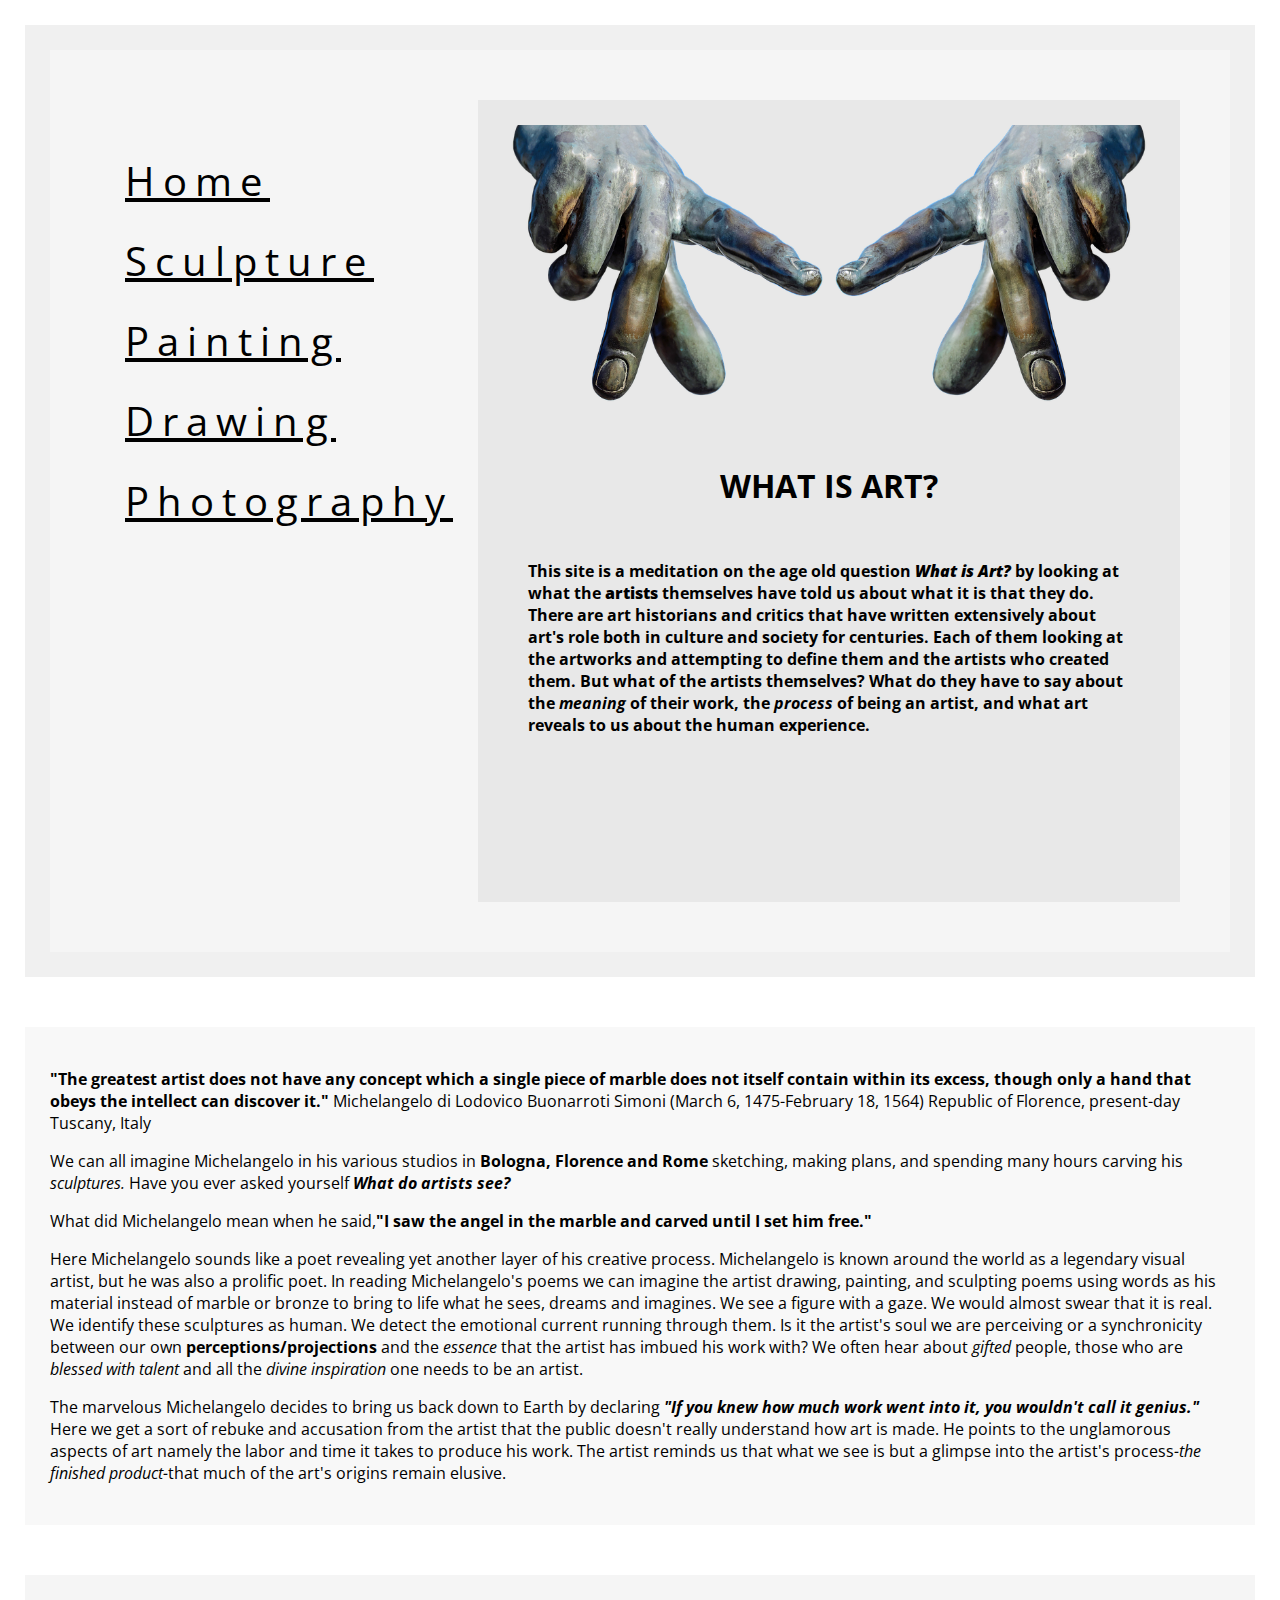
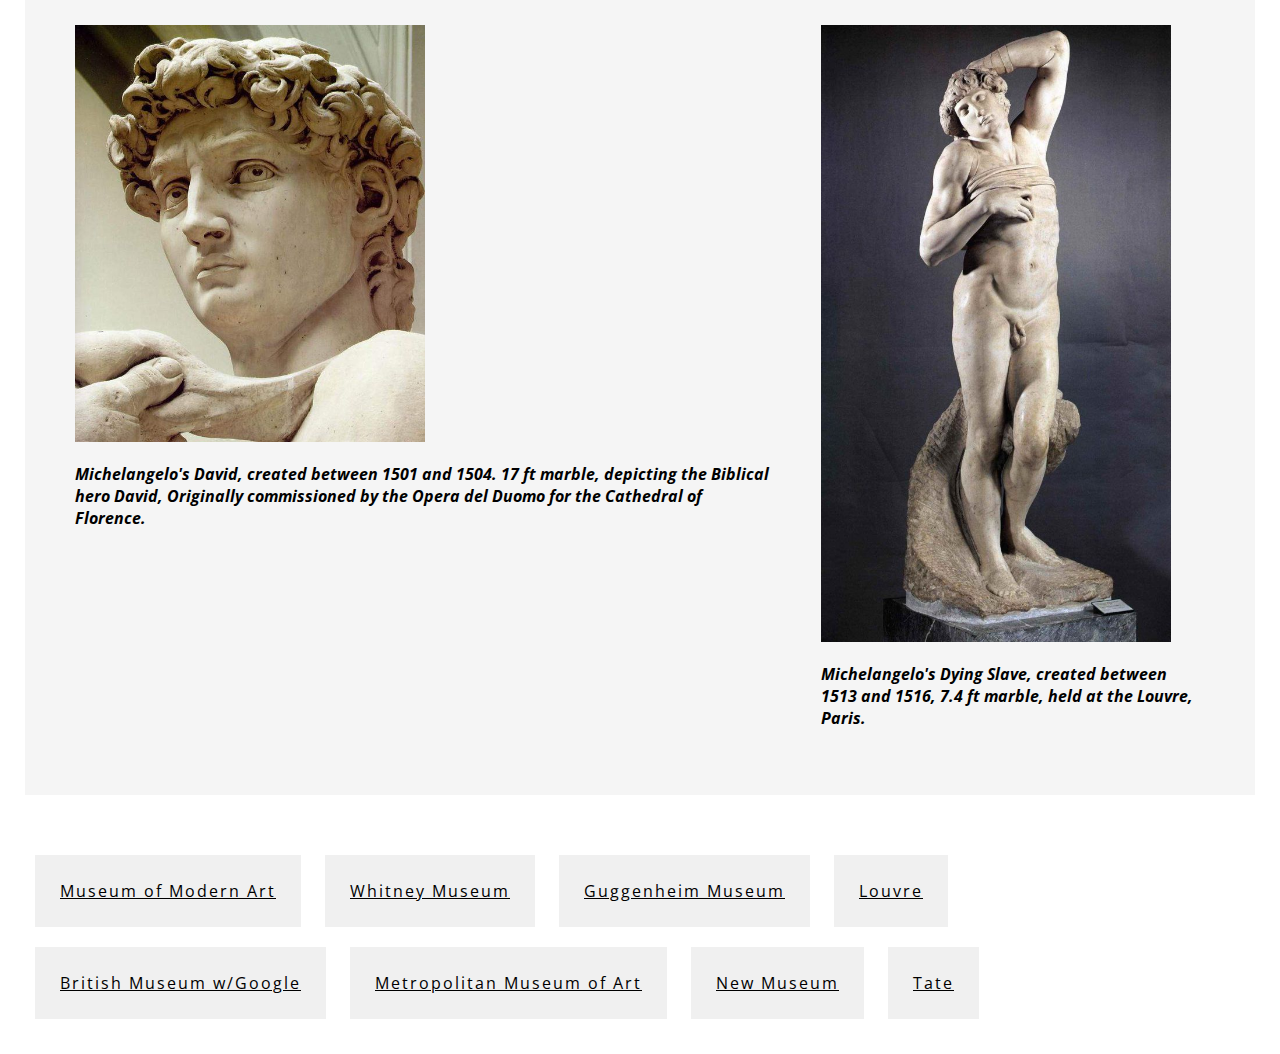
<file: index.html>
<!DOCTYPE html>
<html lang="en">
<head>
<Title> art website; art according to the artists themselves. </Title> 
    <link rel="stylesheet" type="text/css" href="css/stylesheet.css">
</head>
<body>
 <div class="flexbox-container">
    
        <div class="mainbox">
        <div class="artistsforms">
       <div class="menu"> 
       <ul>
        <a href="index.html">Home</a><br>
    <a href="sculpture.html">Sculpture</a><br>
    <a href="painting.html">Painting</a><br>
    <a href="drawing.html">Drawing</a><br>
    <a href="photography.html">Photography</a><br>
        </ul>
        </div>
        
<div class="header">
    <img src="images/hand.png" alt="hand" class="full-img">
    <h1>WHAT IS ART?</h1><br><br><br>
    <p><b>This site is a meditation on the age old question <em><b>What is Art?</b></em> by looking at what the <b>artists</b> themselves have told us about what it is that they do. There are art historians and critics that have written extensively about art's role both in culture and society for centuries. Each of them looking at the artworks and attempting to define them and the artists who created them. But what of the artists themselves? What do  they have to say about the <em>meaning</em> of their work, the <em>process</em> of being an artist, and what art reveals to us about the human experience.</b></p>
    </div>
     </div>
            </div>
     </div>
        <div class="box2">
        <div class="container1"><p><b>&#x22;The greatest artist does not have any concept which a single piece of marble does not itself contain within its excess, though only a hand that obeys the intellect can discover it.&#x22;</b> Michelangelo di Lodovico Buonarroti Simoni (March 6, 1475-February 18, 1564) Republic of Florence, present-day Tuscany, Italy</p>
 <p>We can all imagine Michelangelo in his various studios in <b>Bologna, Florence and Rome</b> sketching, making plans, and spending many hours carving his <em>sculptures.</em> Have you ever asked yourself <b><em>What do artists see?</em></b>
            <p>What did Michelangelo mean when he said,<b>&#x22;I saw the angel in the marble and carved until I set him free.&#x22;</b><br> 
        <p>Here Michelangelo sounds like a poet revealing yet another layer of his creative process. Michelangelo is known around the world as a legendary visual artist, but he was also a prolific poet. In reading Michelangelo's poems we can imagine the artist drawing, painting, and sculpting poems using words as his material instead of marble or bronze to bring to life what he sees, dreams and imagines. We see a figure with a gaze. We would almost swear that it is real. We identify these sculptures as human. We detect the emotional current running through them. Is it the artist's soul we are perceiving or a synchronicity between our own <b>perceptions/projections</b> and the <em>essence</em> that the artist has imbued his work with? We often hear about <i>gifted</i> people, those who are <i>blessed with talent</i> and all the <i>divine inspiration</i> one needs to be an artist.</p>
        <p>The marvelous Michelangelo decides to bring us back down to Earth by declaring <b><em>&#x22;If you knew how much work went into it, you wouldn't call it genius.&#x22;</em></b> Here we get a sort of rebuke and accusation from the artist that the public doesn't really understand how art is made. He points to the unglamorous aspects of art namely the labor and time it takes to produce his work. The artist reminds us that what we see is but a glimpse into the artist's process<i>&#x2D;the finished product&#x2D;</i>that much of the art's origins remain elusive. </p>
            </div>
            </div>
     <div class="box2">  
    <div class="container2">
      <div class="content1"><img src="images/david-michaelangelo.jpg"  alt="david" width="350px"><p><b><em> Michelangelo&#x27;s David, created between 1501 and 1504. 17 ft marble, depicting the Biblical hero David, Originally commissioned by the Opera del Duomo for the Cathedral of Florence.</em> </b><p/></div>
    
        <div class="content2"><img src="images/slave-dying-michelangelo.jpg" alt="slave" width="350px"><p> <b><em> Michelangelo&#x27;s Dying Slave, created between 1513 and 1516, 7.4 ft marble, held at the Louvre, Paris. </em></b><p/></div>
      </div>
    </div> 
        <div class="footer">
               
<div class="linksbox"><a href="https://www.moma.org">Museum of Modern Art</a></div>
            <div class="linksbox"> <a href="https://whitney.org">Whitney Museum</a></div>
<div class="linksbox"><a href="https://www.guggenheim.org">Guggenheim Museum</a></div>
            <div class="linksbox"><a href="http://www.louvre.fr/en"> Louvre</a></div>
    <div class="linksbox"> <a href="https://britishmuseum.withgoogle.com">British Museum w/Google</a></div>
      <div class="linksbox"> <a href="https://metmuseum.org">Metropolitan Museum of Art</a></div> 
            <div class="linksbox"> <a href="http://www.newmuseum.org">New Museum</a></div> 
            <div class="linksbox"> <a href="   http://www.tate.org.uk">Tate</a></div>
    </div>
</body>
</html>
</file>
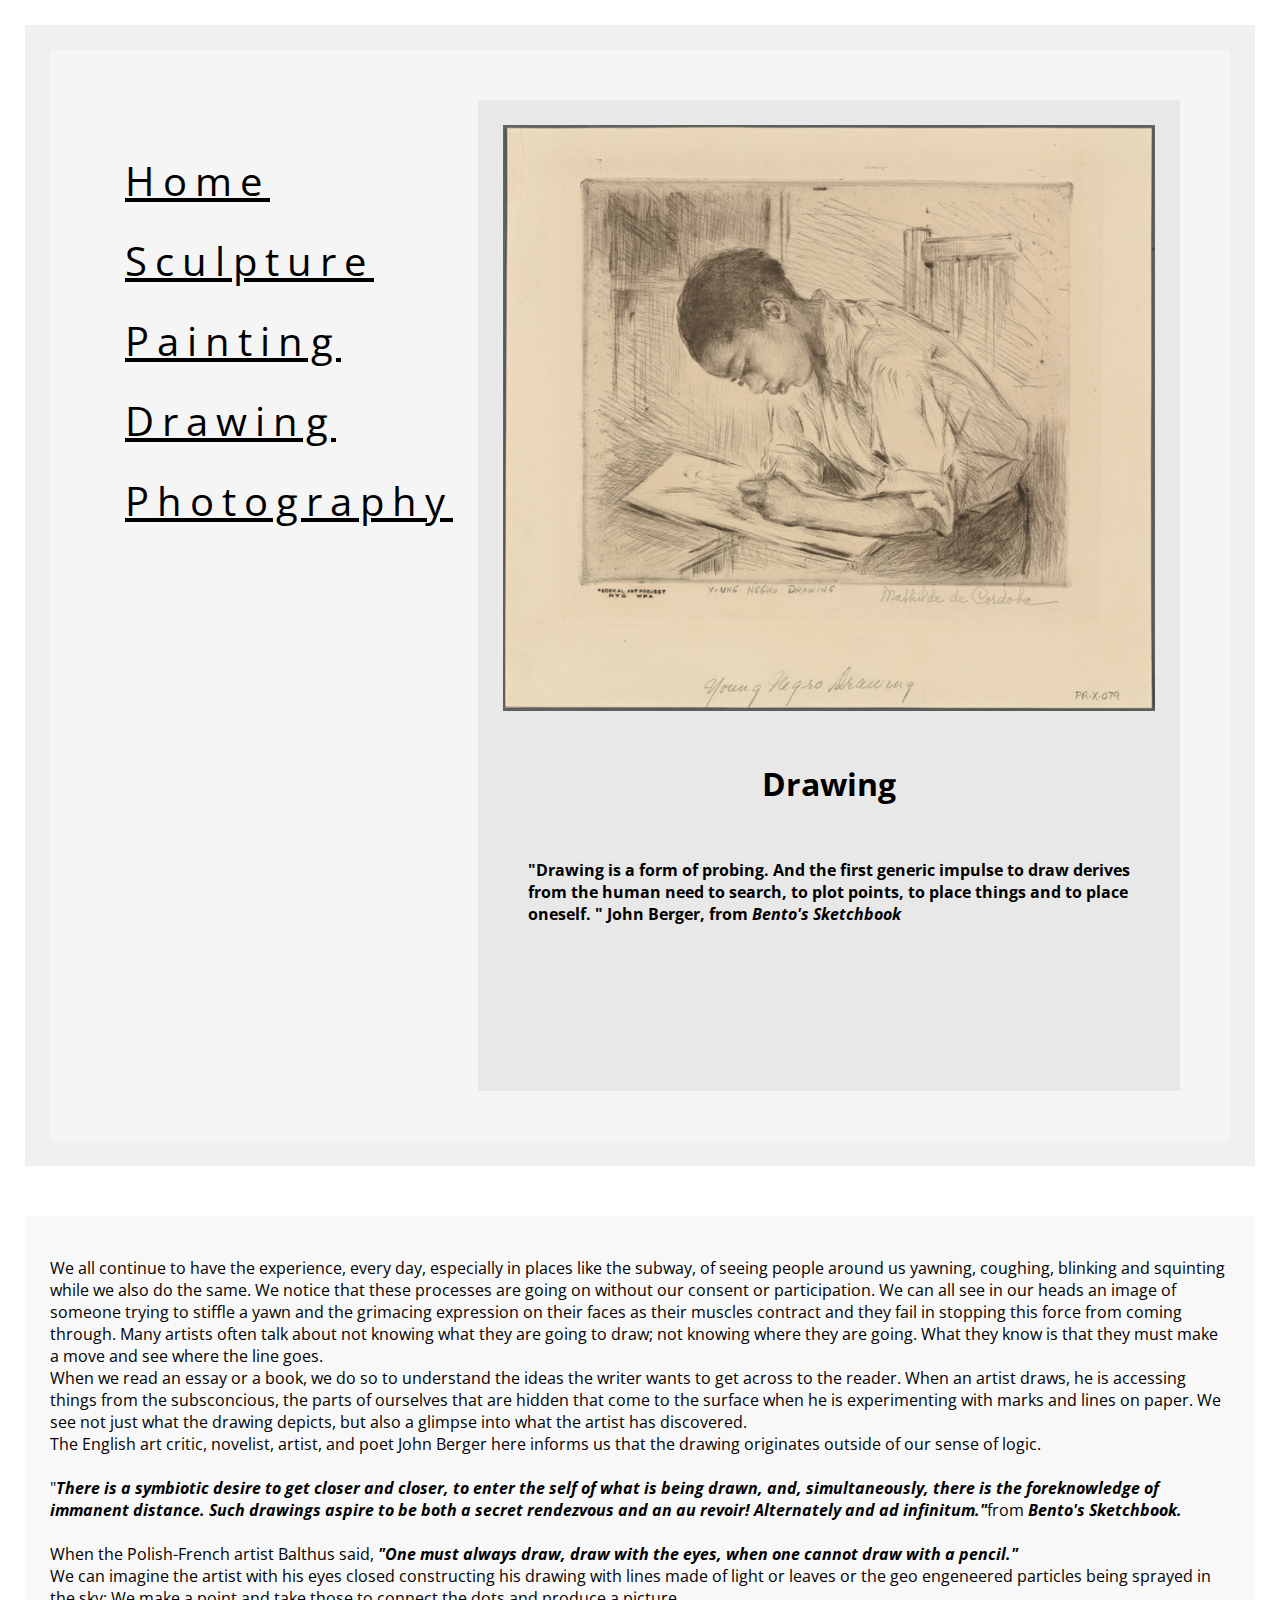
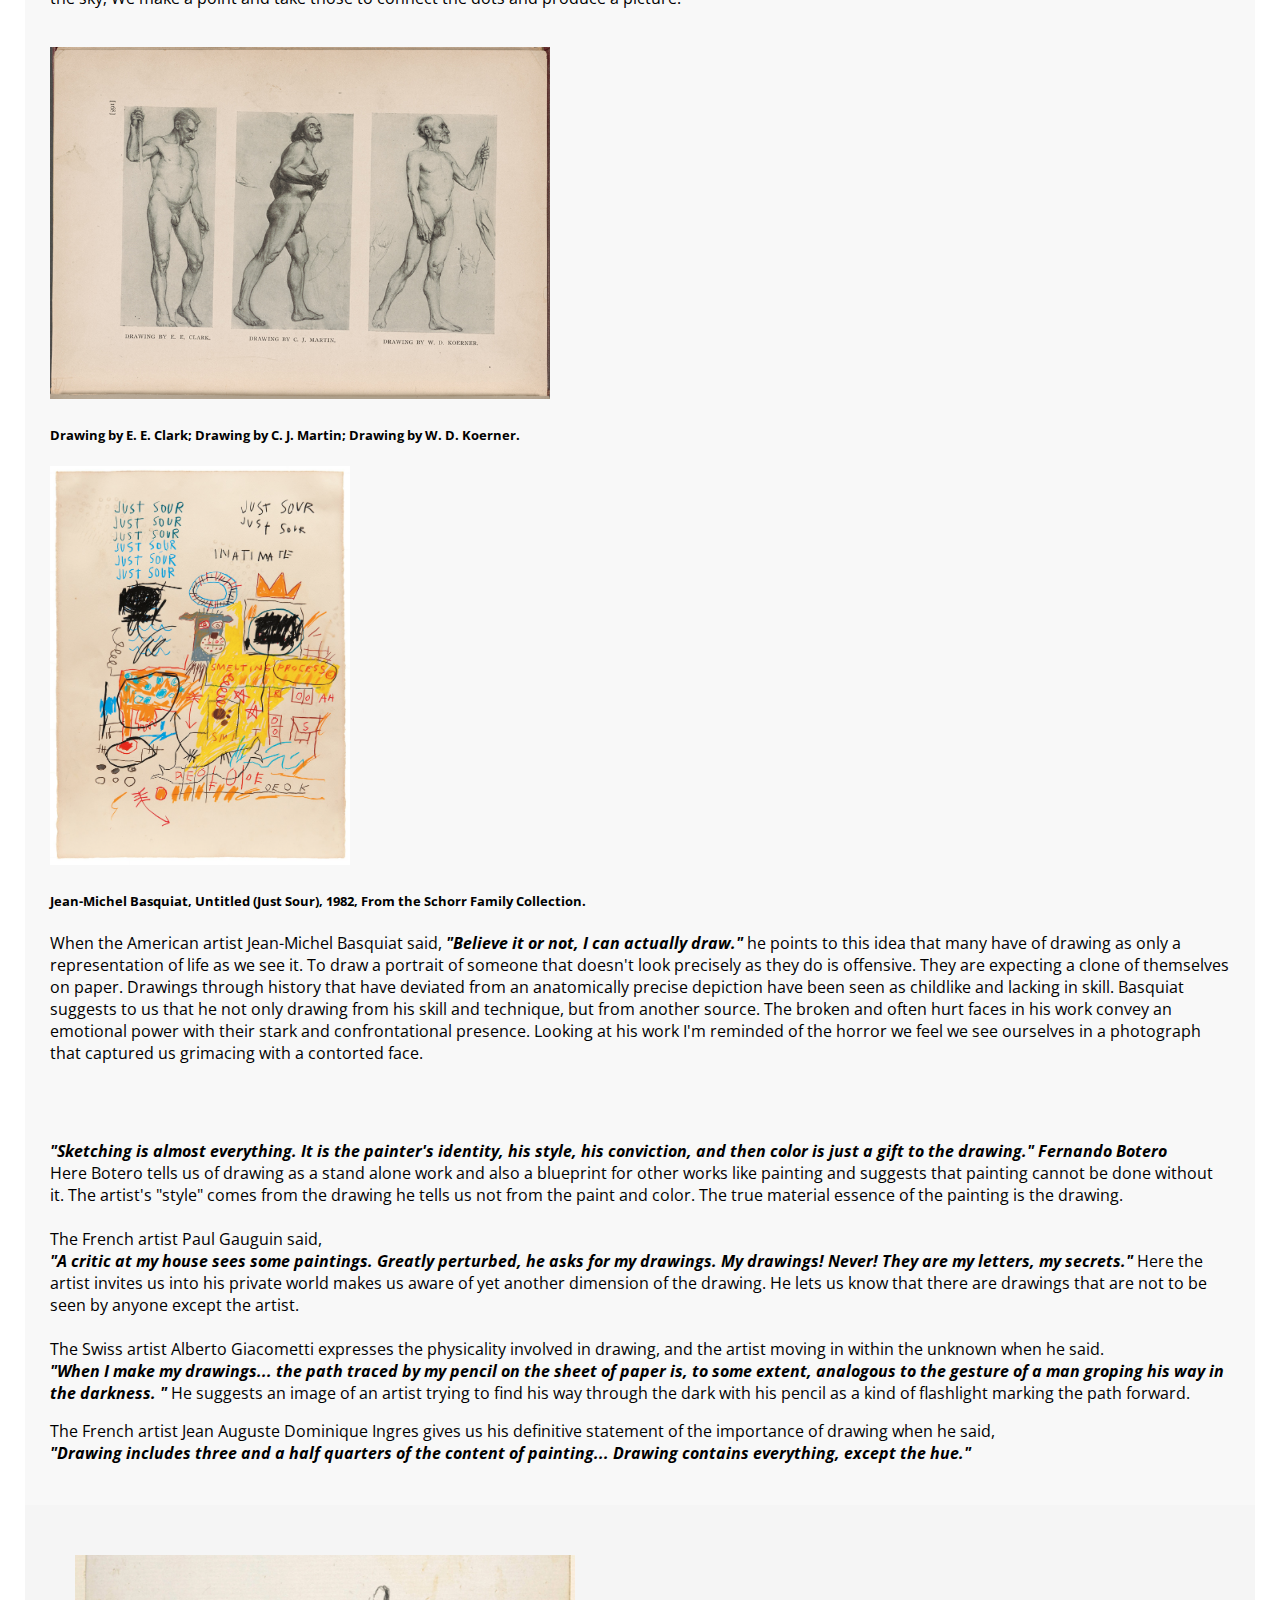
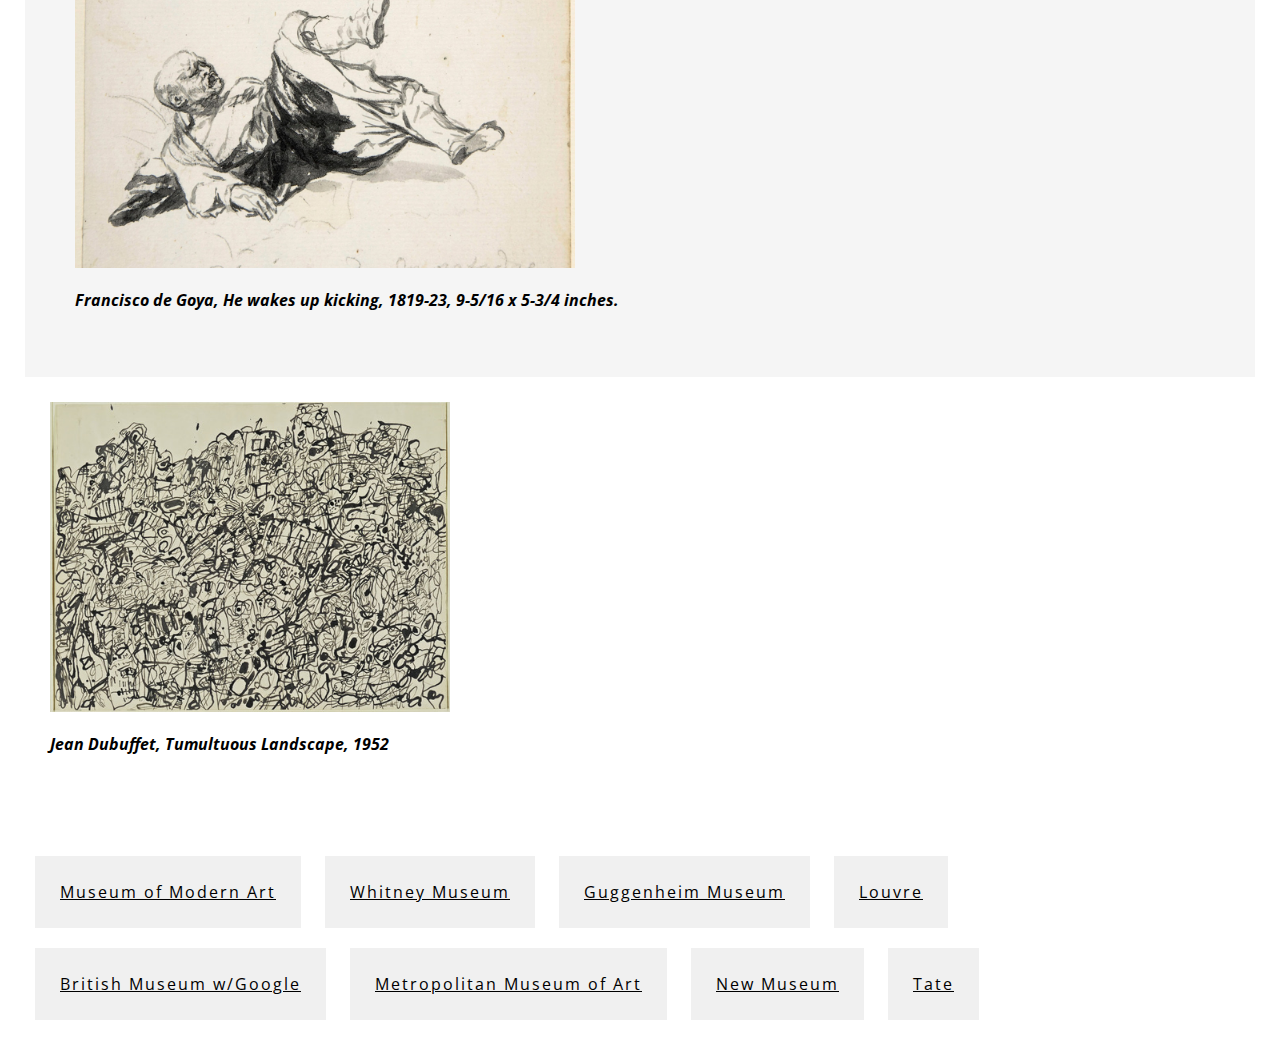
<file: drawing.html>
<!DOCTYPE html>
<html lang="en">
<head>
<Title> art website; art according to the artists themselves. </Title>  
    <link rel="stylesheet" type="text/css" href="css/stylesheet.css">
</head>
<body>
<div class="flexbox-container">
    
        <div class="mainbox">
        <div class="artistsforms">
       <div class="menu"> 
       <ul>
        <a href="index.html">Home</a><br>
    <a href="sculpture.html">Sculpture</a><br>
    <a href="painting.html">Painting</a><br>
    <a href="drawing.html">Drawing</a><br>
    <a href="photography.html">Photography</a><br>
        </ul>
        </div>
<div class="header">
    <img src="images/drawing_1.jpg" alt="drawing_1"class="full-img"> 
    <h1>Drawing</h1><br><br><br>
    
    <p><b>&#34;Drawing is a form of probing. And the first generic impulse to draw derives from the human need to search, to plot points, to place things and to place oneself. 
&#x22; John Berger, from <em>Bento's Sketchbook</em></b></p>
    </div>
            </div>
    </div>
    </div>
    <div class="box2">
            <div class="container1">
        <p>We all continue to have the experience, every day, especially in places like the subway, of seeing people around us yawning, coughing, blinking and squinting while we also do the same. We notice that these processes are going on without our consent or participation. We can all see in our heads an image of someone trying to stiffle a yawn and the grimacing expression on their faces as their muscles contract and they fail in stopping this force from coming through. Many artists often talk about not knowing what they are going to draw; not knowing where they are going. What they know is that they must make a move and see where the line goes.<br>
            When we read an essay or a book, we do so to understand the ideas the writer wants to get across to the reader. When an artist draws, he is accessing things from the subsconcious, the parts of ourselves that are hidden that  come to the surface when he is  experimenting with marks and lines on paper. We see not just what the drawing depicts, but also a glimpse into what the artist has discovered.<br>
            The English art critic, novelist, artist, and poet John Berger here informs us that the drawing originates outside of our sense of logic.<br><br>&#34;<em><b>There is a symbiotic desire to get closer and closer, to enter the self of what is being drawn, and, simultaneously, there is the foreknowledge of immanent distance. Such drawings aspire to be both a secret rendezvous and an au revoir! Alternately and ad infinitum.&#x22;</b></em>from <b><em>Bento's Sketchbook.</em></b><br><br>
            
            When the Polish-French artist Balthus said, <b><em>&#34;One must always draw, draw with the eyes, when one cannot draw with a pencil.&#x22;</em></b><br>
            We can imagine the artist with his eyes closed constructing his drawing with lines made of light or leaves or the geo engeneered particles being sprayed in the sky; We make a point and take those to connect the dots and produce a picture.<br><br>
            </p>
        <img src="images/drawing_2.jpg" alt="drawing_2" width="500px"> <h5>Drawing by E. E. Clark; Drawing by C. J. Martin; Drawing by W. D. Koerner.</h5>
        <img src="images/Basquiat.jpg" alt="Basquiat" width="300px"> 
        <h5>Jean-Michel Basquiat, Untitled (Just Sour), 1982, From the Schorr Family Collection.</h5>
        <p>When the American artist Jean-Michel Basquiat said, <b><em>&#34;Believe it or not, I can actually draw.&#x22;</em></b> he points to this idea that many have of drawing as only a representation of life as we see it. To draw a portrait of someone that doesn't look precisely as they do is offensive. They are expecting a clone of themselves on paper. Drawings through history that have deviated from an anatomically precise depiction have been seen as childlike and lacking in skill. Basquiat suggests to us that he not only drawing from his skill and technique, but from another source. The broken and often hurt faces in his work convey an emotional power with their stark and confrontational presence. Looking at his work I'm reminded of the horror we feel we see ourselves in a photograph that captured us grimacing with a contorted face.</p><br><br>
        
        
        <p><em><b>&#34;Sketching is almost everything. It is the painter's identity, his style, his conviction, and then color is just a gift to the drawing.&#x22; Fernando Botero</b></em><br>Here Botero tells us of drawing as a stand alone work and also a blueprint for other works like painting and suggests that painting cannot be done without it. The artist's "style" comes from the drawing he tells us not from the paint and color. The true material essence of the painting is the drawing.<br><br>  
                The French artist Paul Gauguin said,<br> <em><b>&#34;A critic at my house sees some paintings. Greatly perturbed, he asks for my drawings. My drawings! Never! They are my letters, my secrets.&#x22;</b></em> Here the artist invites us into his private world makes us aware of yet another dimension of the drawing. He lets us know that there are drawings that are not to be seen by anyone except the artist. <br><br>
                The Swiss artist Alberto Giacometti expresses the physicality involved in drawing, and the artist moving in within the unknown when he said.<br><em><b>&#34;When I make my drawings... the path traced by my pencil on the sheet of paper is, to some extent, analogous to the gesture of a man groping his way in the darkness. &#x22;</b></em> He suggests an image of an artist trying to find his way through the dark with his pencil as a kind of flashlight marking the path forward.</p>
                <p>The French artist Jean Auguste Dominique Ingres gives us his definitive statement of the importance of drawing when he said,<br> <em><b>&#34;Drawing includes three and a half quarters of the content of painting... Drawing contains everything, except the hue.&#x22;</b></em></p>
            
    </div>
    <div class="container2">
      <div class="content1"><img src="images/Goya.jpg" alt="Goya" width="500px"><p><b><em> Francisco de Goya, He wakes up kicking, 1819-23, 9-5/16 x 5-3/4 inches.</em> </b><p/></div>
            </div>
        <div class="content2"><img src="images/dubuffet.jpg" alt="dubuffet" width="400px"><p> <b><em> Jean Dubuffet, Tumultuous Landscape, 1952 </em></b><p/></div>
    </div> 

        <div class="footer">
                
<div class="linksbox"><a href="https://www.moma.org">Museum of Modern Art</a></div>
            <div class="linksbox"> <a href="https://whitney.org">Whitney Museum</a></div>
<div class="linksbox"><a href="https://www.guggenheim.org">Guggenheim Museum</a></div>
            <div class="linksbox"><a href="http://www.louvre.fr/en"> Louvre</a></div>
    <div class="linksbox"> <a href="https://britishmuseum.withgoogle.com">British Museum w/Google</a></div>
      <div class="linksbox"> <a href="https://metmuseum.org">Metropolitan Museum of Art</a></div> 
            <div class="linksbox"> <a href="http://www.newmuseum.org">New Museum</a></div> 
        <div class="linksbox"> <a href="   http://www.tate.org.uk">Tate</a></div>
    </div>
</body>
</html>
</file>
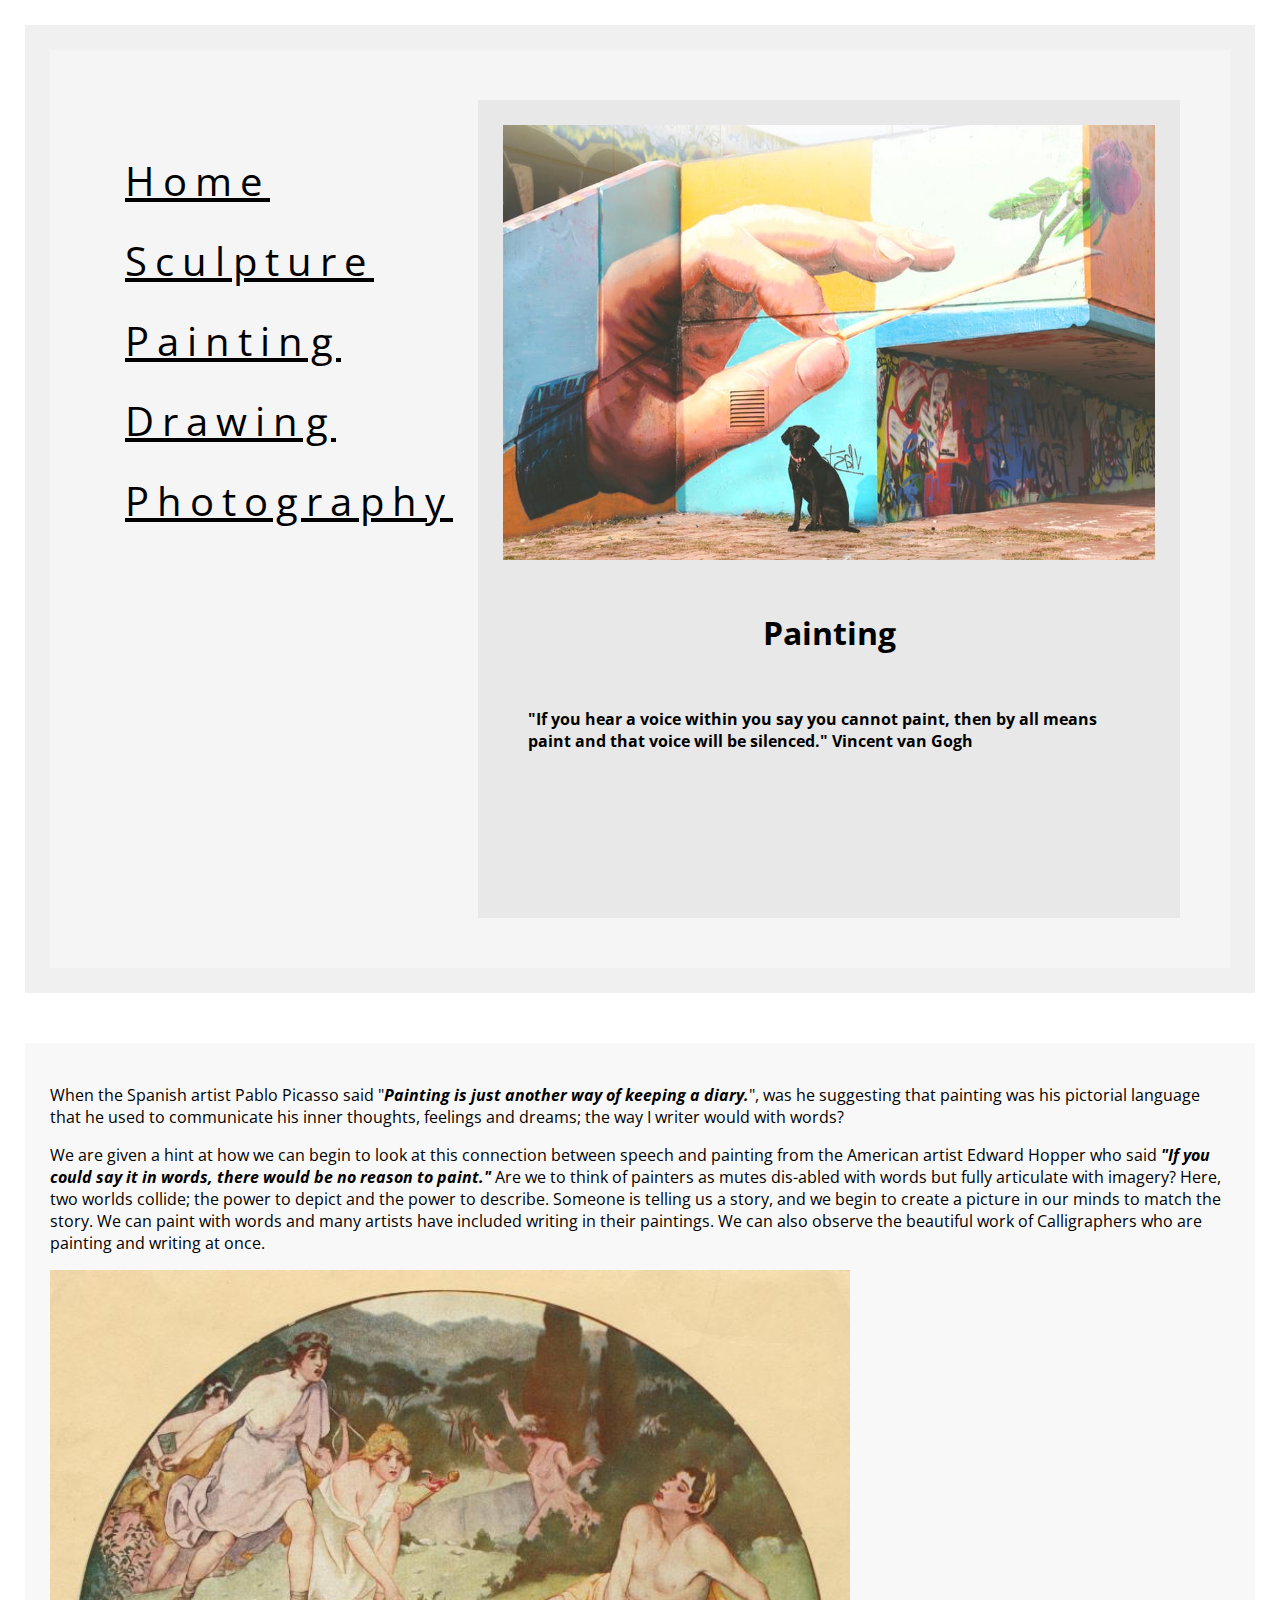
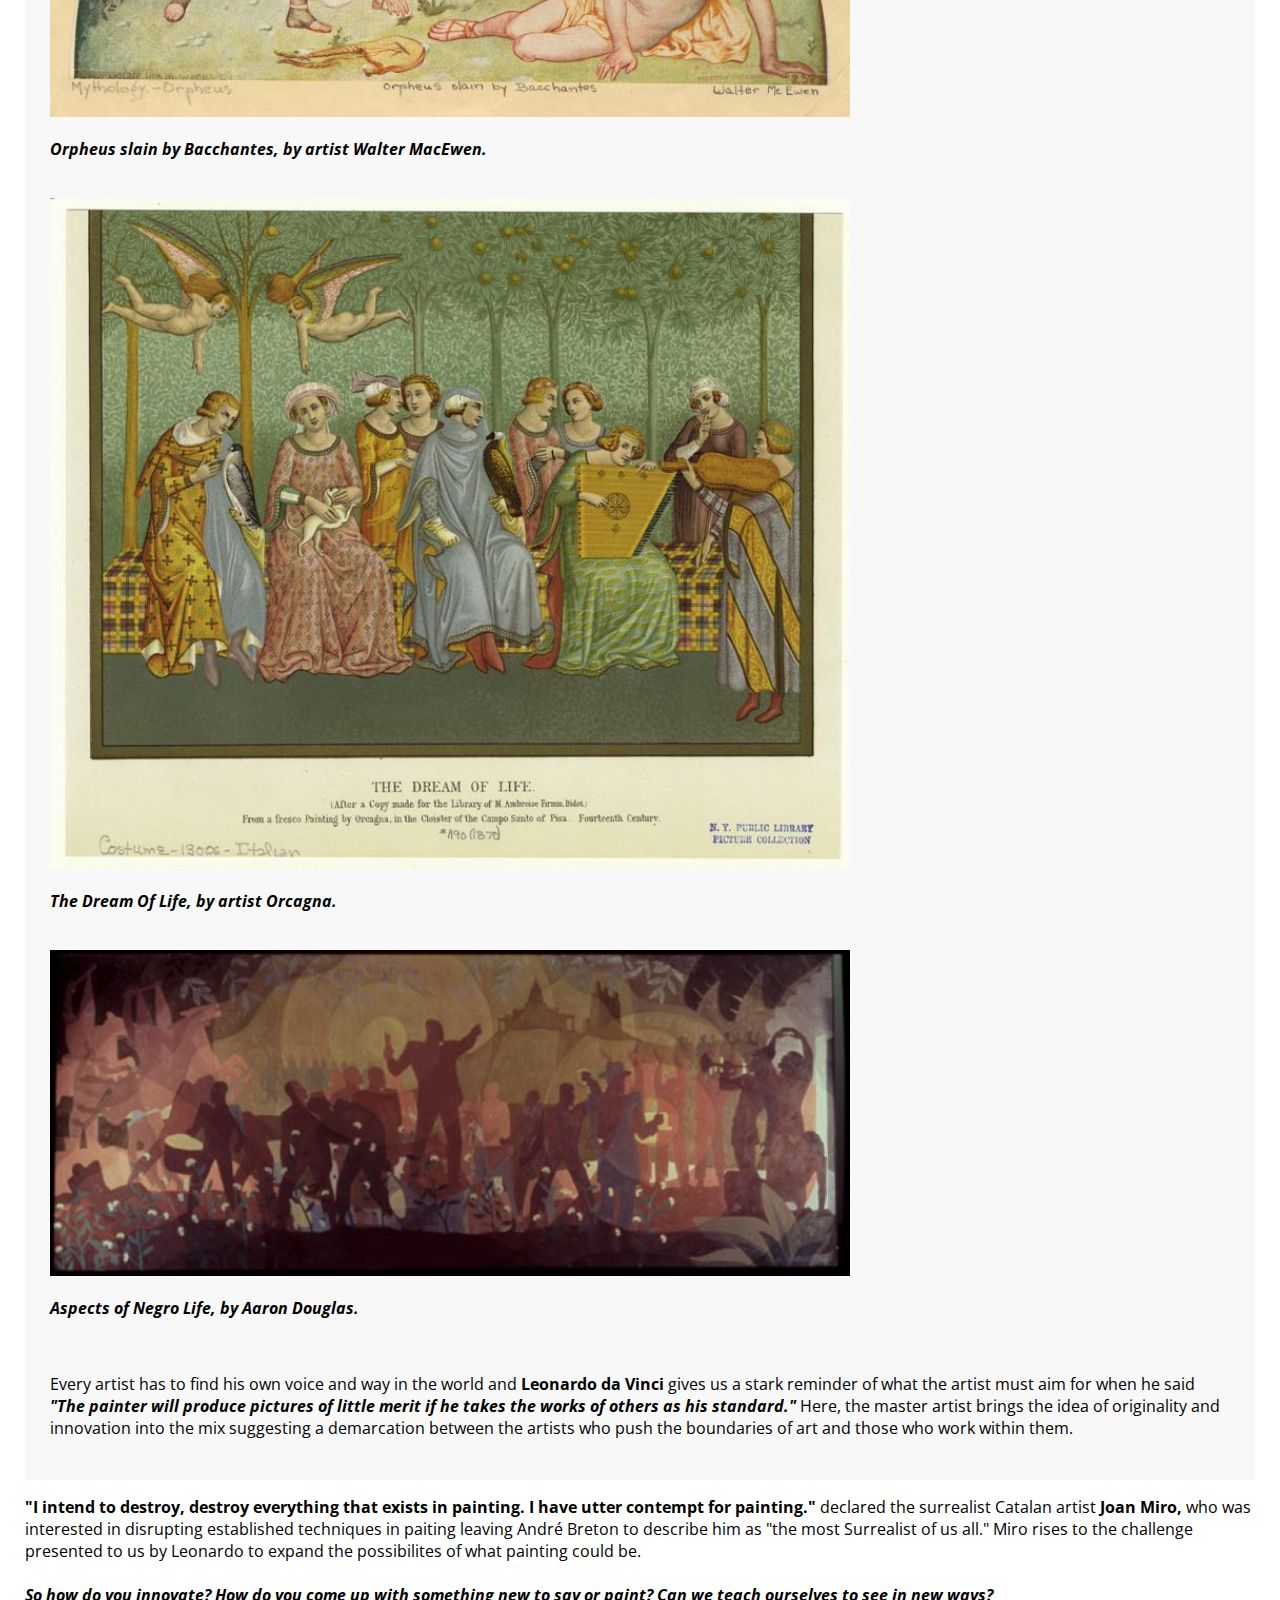
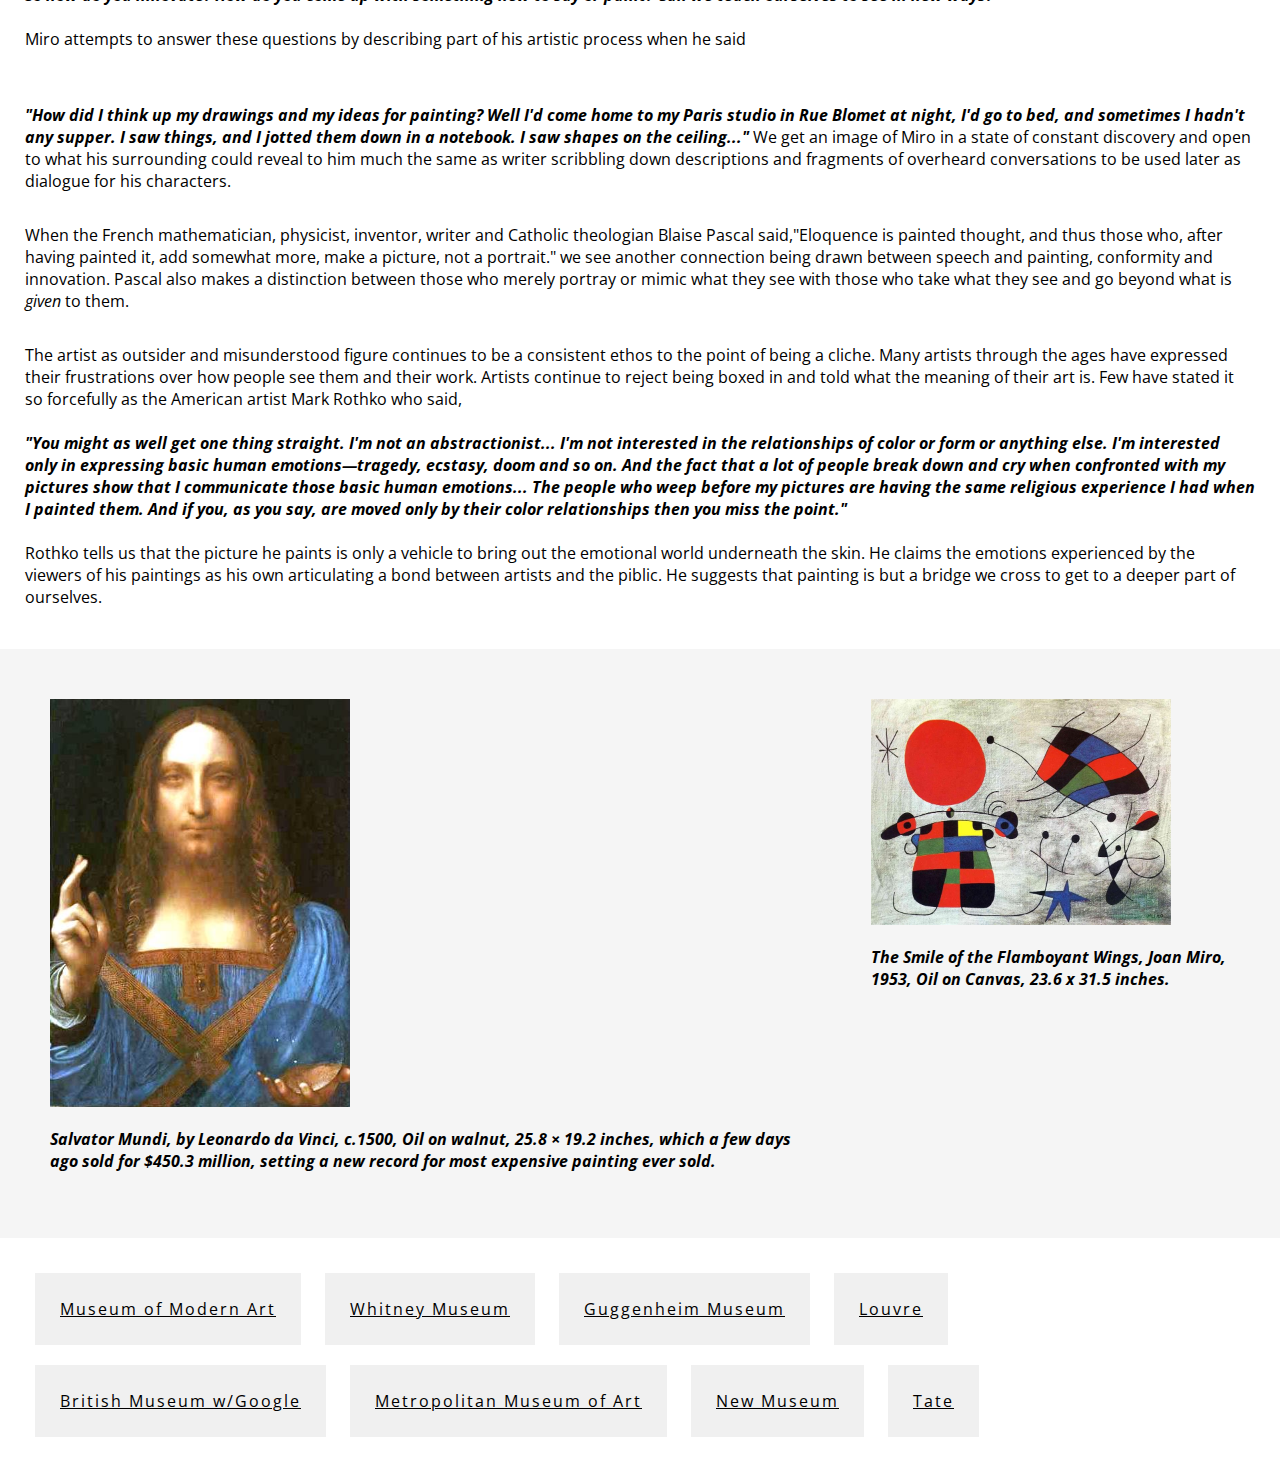
<file: painting.html>
<!DOCTYPE html>
<html lang="en">
<head>
<Title> art website; art according to the artists themselves. </Title> 
    <link rel="stylesheet" type="text/css" href="css/stylesheet.css">
</head>
<body>
    <div class="flexbox-container">
    <div class="mainbox">
        <div class="artistsforms">
       <div class="menu"> 
       <ul>
        <a href="index.html">Home</a><br>
    <a href="sculpture.html">Sculpture</a><br>
    <a href="painting.html">Painting</a><br>
    <a href="drawing.html">Drawing</a><br>
    <a href="photography.html">Photography</a><br>
        </ul>
        </div>
        
<div class="header">
    
    <img src="images/painting_1.jpeg" alt="painting_1"class="full-img"><br>
    <h1>Painting</h1><br><br><br>
    
    <p><b>&#34;If you hear a voice within you say you cannot paint, then by all means paint and that voice will be silenced.&#x22; Vincent van Gogh</b></p>
    </div>
        </div> 
        </div>
    </div>
    <div class="box2">
        <div class="container1">
    <p>When the Spanish artist Pablo Picasso said &#34;<em><b>Painting is just another way of keeping a diary.</b></em>&#x22;&#44; was he suggesting that painting was his pictorial language that he used to communicate his inner thoughts, feelings and dreams; the way I writer would with words?<br> 
        <p>We are given a hint at how we can begin to look at this connection between speech and painting from the American artist Edward Hopper who said <em><b>&#34;If you could say it in words, there would be no reason to paint.&#x22;</b></em> Are we to think of painters as mutes dis-abled with words but fully articulate with imagery? Here, two worlds collide; the power to depict and the power to describe. Someone is telling us a story, and we begin to create a picture in our minds to match the story. We can paint with words and many artists have included writing in their paintings. We can also observe the beautiful work of Calligraphers who are painting and writing at once. </p>
        <img src="images/Orpheus.jpg" alt="Orpheus" width="800px"><p><b><em>Orpheus slain by Bacchantes, by artist Walter MacEwen.</em> </b><p/><br>
          <img src="images/Orcagna.jpg" alt="Orcagna" width="800px"><br> <p><b><em>The Dream Of Life, by artist Orcagna.</em> </b><p/><br>
           <img src="images/Aspects_Of_Negro_Life.jpg" alt="Aspects" width="800px"><br><p><b><em>Aspects of Negro Life, by Aaron Douglas.</em> </b><p/><br> 
        <p>Every artist has to find his own voice and way in the world and <b>Leonardo da Vinci</b> gives us a stark reminder of what the artist must aim for when he said <em><b>&#34;The painter will produce pictures of little merit if he takes the works of others as his standard.&#x22;</b></em> Here, the master artist brings the idea of originality and innovation into the mix suggesting a demarcation  between the artists who push the boundaries of art and those who work within them.</p> 
        </div>
        <p><b>&#34;I intend to destroy, destroy everything that exists in painting. I have utter contempt for painting.&#x22;</b> declared the surrealist Catalan artist <b>Joan Miro,</b> who was interested in disrupting established techniques in paiting leaving André Breton to describe him as &#34;the most Surrealist of us all.&#x22; Miro rises to the challenge presented to us by Leonardo to expand the possibilites of what painting could be.<br><br>
            <em><b>So how do you innovate? How do you come up with something new to say or paint? Can we teach ourselves to see in new ways?</b></em><br><br> Miro attempts to answer these questions by describing part of his artistic process when he said<br><br>
 <p><em><b>&#34;How did I think up my drawings and my ideas for painting? Well I'd come home to my Paris studio in Rue Blomet at night, I'd go to bed, and sometimes I hadn't any supper. I saw things, and I jotted them down in a notebook. I saw shapes on the ceiling...&#x22;</b></em> We get an image of Miro in a state of constant discovery and open to what his surrounding could reveal to him much the same as writer scribbling down descriptions and fragments of overheard conversations to be used later as dialogue for his characters. </p>
            
        <p>When the French mathematician, physicist, inventor, writer and Catholic theologian Blaise Pascal said,<b><em></em></b>&#34;Eloquence is painted thought, and thus those who, after having painted it, add somewhat more, make a picture, not a portrait.&#x22; we see another connection being drawn between speech and painting, conformity and innovation. Pascal also makes a distinction between those who merely portray or mimic what they see with those who take what they see and go beyond what is <em>given</em> to them.</p>
            <p>The artist as outsider and misunderstood figure continues to be a consistent ethos to the point of being a cliche. Many artists through the ages have expressed their frustrations over how people see them and their work. Artists continue to reject being boxed in and told what the meaning of their art is. Few have stated it so forcefully as the American artist Mark Rothko who said,<br><br> <b><em>&#34;You might as well get one thing straight. I&#x27;m not an abstractionist... I'm not interested in the relationships of color or form or anything else. I'm interested only in expressing basic human emotions—tragedy, ecstasy, doom and so on. And the fact that a lot of people break down and cry when confronted with my pictures show that I communicate those basic human emotions... The people who weep before my pictures are having the same religious experience I had when I painted them. And if you, as you say, are moved only by their color relationships then you miss the point.&#x22;</em></b><br><br> 
  Rothko tells us that the picture he paints is only a vehicle to bring out the emotional world underneath the skin. He claims the emotions experienced by the viewers of his paintings as his own articulating a bond between artists and the piblic. He suggests that painting is but a bridge we cross to get to a deeper part of ourselves.<br></p>
            </div>
            
        
    <div class="container2">
      <div class="content1"><img src="images/Jesus.jpg"  alt="Jesus" width="300px"><p><b><em> Salvator Mundi, by Leonardo da Vinci, c.1500, Oil on walnut, 25.8 × 19.2 inches, which a few days ago sold for &#36;450.3 million, setting a new record for most expensive painting ever sold.</em> </b><p/></div>
    
        <div class="content2"><img src="images/smile_wings.jpg" alt="smile_wings" width="300px"><p> <b><em> The Smile of the Flamboyant Wings, Joan Miro, 1953, Oil on Canvas, 23.6 x 31.5 inches. </em></b><p/></div>
      </div>
        
        <div class="footer">
               
<div class="linksbox"><a href="https://www.moma.org">Museum of Modern Art</a></div>
            <div class="linksbox"> <a href="https://whitney.org">Whitney Museum</a></div>
<div class="linksbox"><a href="https://www.guggenheim.org">Guggenheim Museum</a></div>
            <div class="linksbox"><a href="http://www.louvre.fr/en"> Louvre</a></div>
    <div class="linksbox"> <a href="https://britishmuseum.withgoogle.com">British Museum w/Google</a></div>
      <div class="linksbox"> <a href="https://metmuseum.org">Metropolitan Museum of Art</a></div> 
            <div class="linksbox"> <a href="http://www.newmuseum.org">New Museum</a></div> 
        <div class="linksbox"> <a href="   http://www.tate.org.uk">Tate</a></div>
            

</div>  
</body>
</html>
</file>
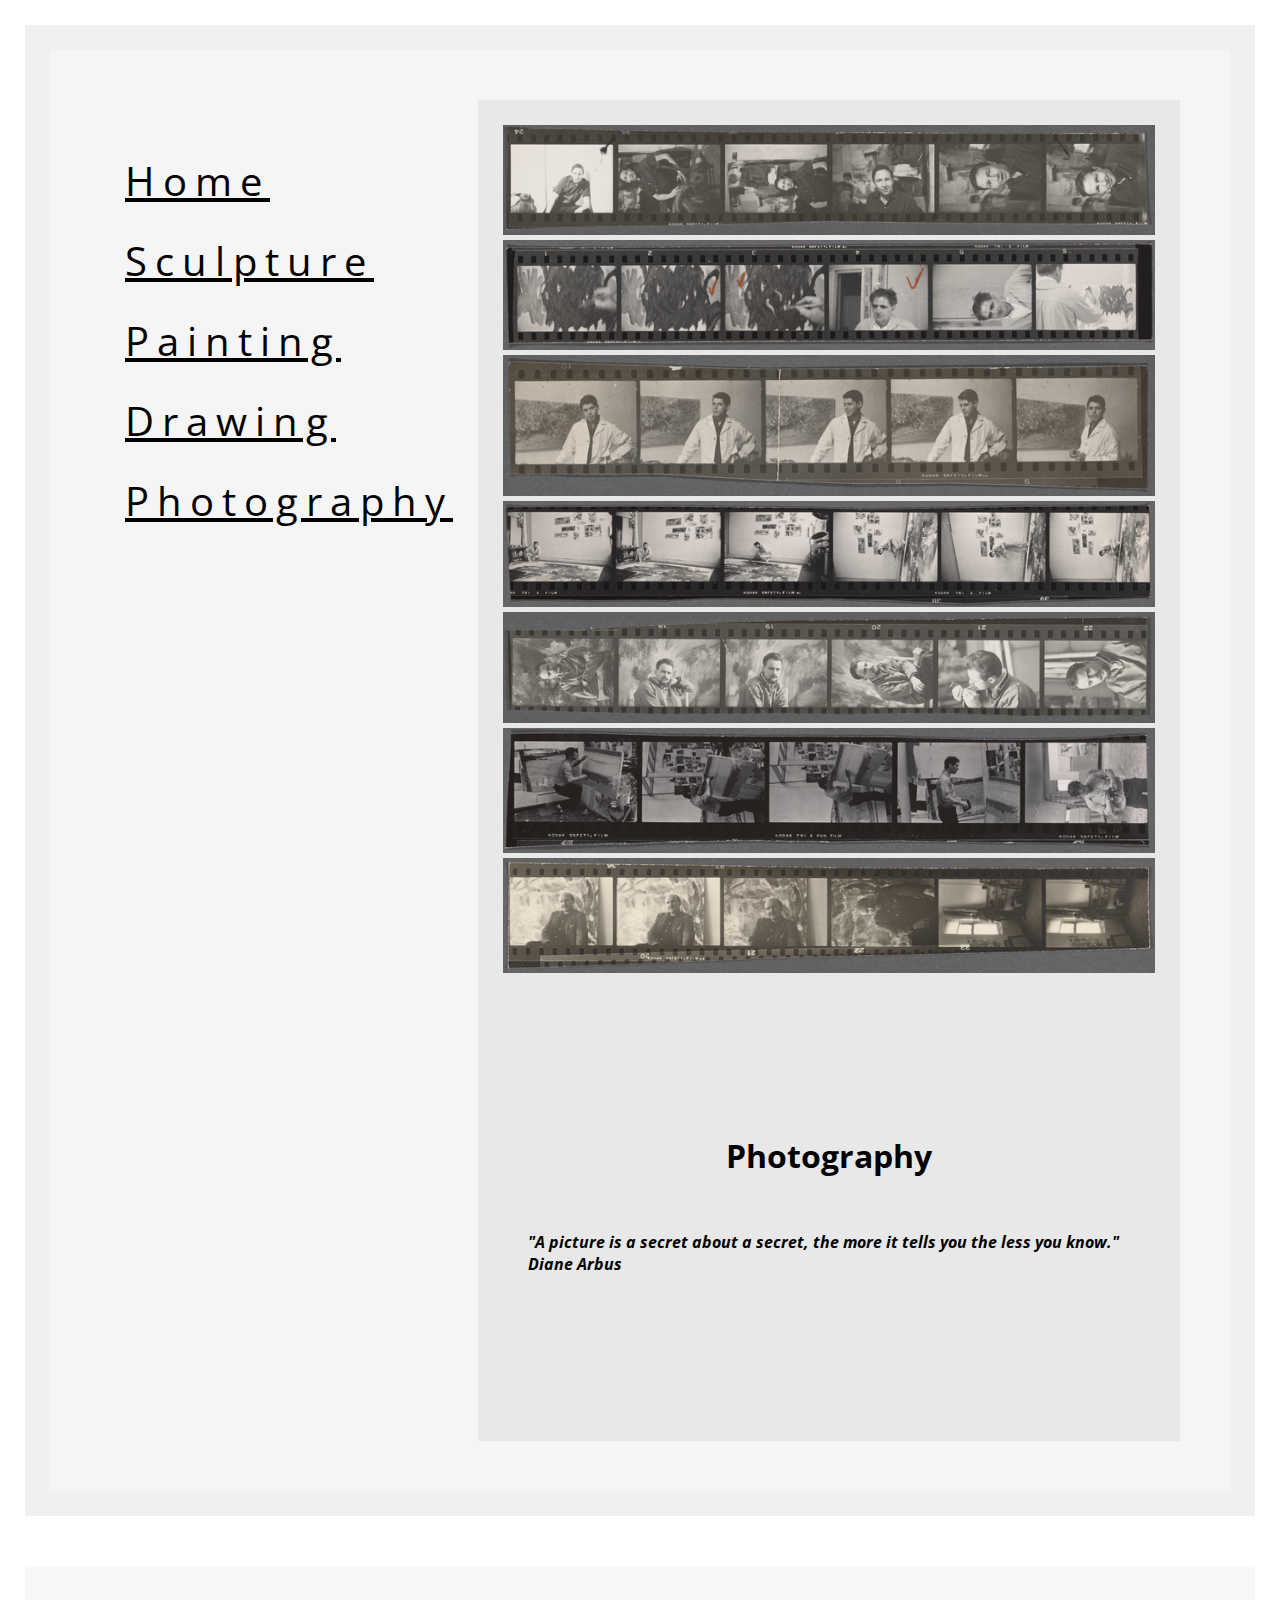
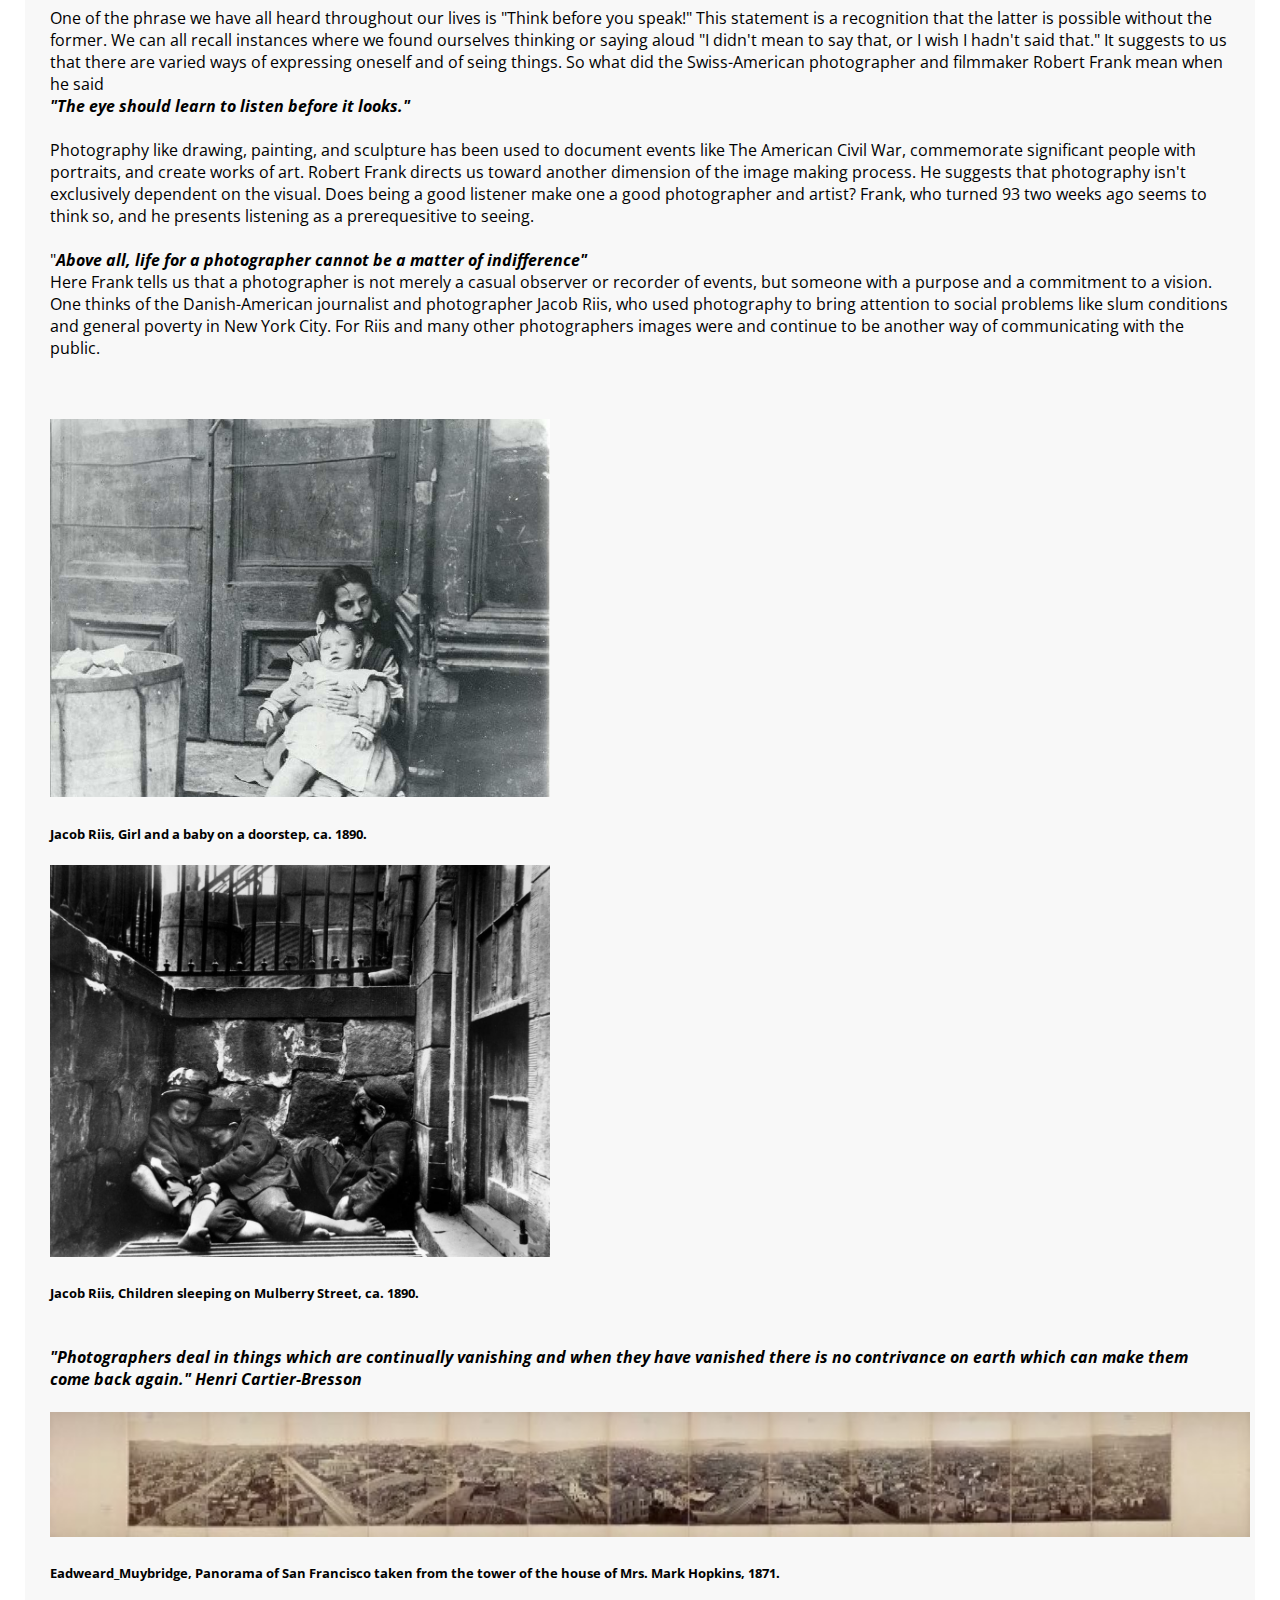
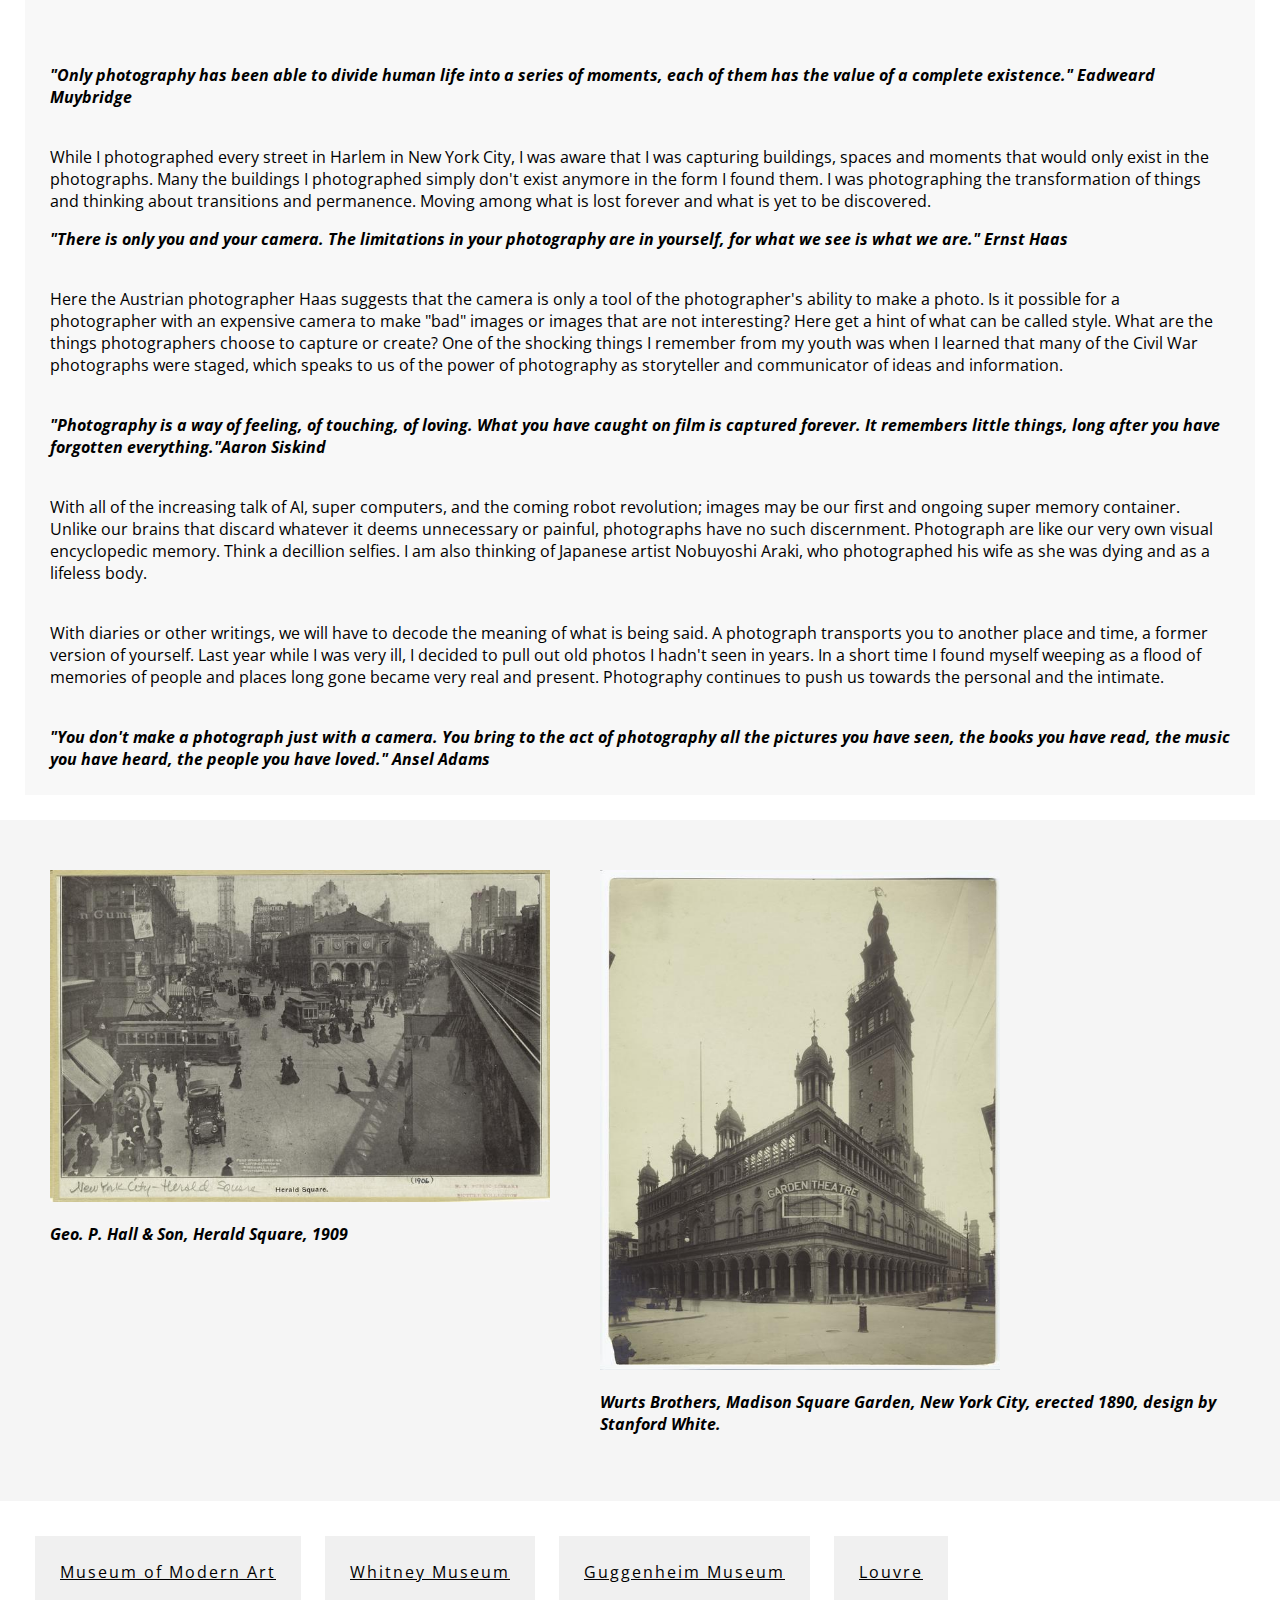
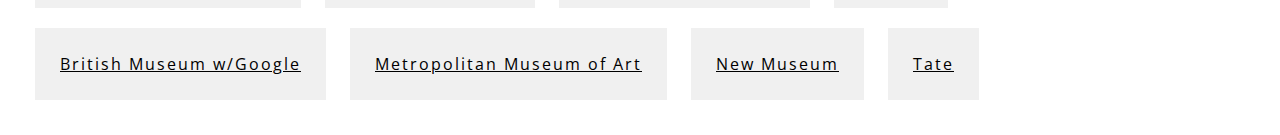
<file: photography.html>
<!DOCTYPE html>
<html lang="en">
<head>
<Title> art website; art according to the artists themselves. </Title> 
   
    <link rel="stylesheet" type="text/css" href="css/stylesheet.css">
</head>
<body>
    <div class="flexbox-container">
 <div class="mainbox">
        <div class="artistsforms">
       <div class="menu"> 
       <ul>
        <a href="index.html">Home</a><br>
    <a href="sculpture.html">Sculpture</a><br>
    <a href="painting.html">Painting</a><br>
    <a href="drawing.html">Drawing</a><br>
    <a href="photography.html">Photography</a><br>
        </ul>
        </div>   
<div class="header">
    <img src="images/Robert_Rauschenberg.jpg" alt="Robert_Rauschenberg"class="full-img">
    <img src="images/Aristodimos_Kaldis.jpg" alt="Aristodimos_Kaldis"class="full-img"> 
    <img src="images/Wolf_Kahn.jpg" alt="Wolf_Kahn"class="full-img"> 
    <img src="images/Friedel_Dzubas.jpg" alt="Friedel_Dzubas"class="full-img"> 
    <img src="images/jon_schueler.jpg" alt="jon_schueler"class="full-img"> 
    <img src="images/Alfred_Leslie.jpg" alt="Alfred_Leslie"class="full-img"> 
    <img src="images/Stephen_Pace.jpg" alt="Stephen_Pace"class="full-img">
    <br><br><br><br><br><br>
    <h1>Photography</h1><br><br><br>
    
    <p><b><em>&#34;A picture is a secret about a secret, the more it tells you the less you know.&#x22; Diane Arbus</em></b></p>
    </div>
     </div>
        </div>
    </div>
    <div class="box2">
            <div class="container1">
        <p>One of the phrase we have all heard throughout our lives is &#34;Think before you speak&#33;&#x22; This statement is a recognition that the latter is possible without the former. We can all recall instances where we found ourselves thinking or saying aloud &#34;I didn't mean to say that, or I wish I hadn't said that.&#x22; It suggests to us that there are varied ways of expressing oneself and of seing things. So what did the Swiss-American  photographer and filmmaker Robert Frank mean when he said<br> <b><em>&#34;The eye should learn to listen before it looks.&#x22;</em></b><br><br>  
          Photography like drawing, painting, and sculpture has been used to document events like The American Civil War, commemorate significant people with portraits, and create works of art. Robert Frank directs us toward another dimension of the image making process. He suggests that photography isn't exclusively dependent on the visual. Does being a good listener make one a good photographer and artist? Frank, who turned 93 two weeks ago seems to think so, and he presents listening as a prerequesitive to seeing.<br><br>
            &#34;<em><b>Above all, life for a photographer cannot be a matter of indifference&#x22;</b></em><br>
            Here Frank tells us that a photographer is not merely a casual observer or recorder of events, but someone with a purpose and a commitment to a vision. One thinks of the Danish-American journalist and photographer Jacob Riis, who used photography to bring attention to social problems like slum conditions and general poverty in New York City. For Riis and many other photographers images were and continue to be another way of communicating with the public.</p><br><br> 
            <img src="images/riis_children.jpg" alt="riis_children" width="500px">
        <h5>Jacob Riis, Girl and a baby on a doorstep, ca. 1890.</h5>
            <img src="images/riis_mulberry.jpg" alt="riis_mulberry" width="500px">
            <h5>Jacob Riis, Children sleeping on Mulberry Street, ca. 1890.</h5><br>
        
        <b><em>&#34;Photographers deal in things which are continually vanishing and when they have vanished there is no contrivance on earth which can make them come back again.&#x22; Henri Cartier&#x2D;Bresson</em></b><br><br> 
        <img src="images/Eadweard_Muybridge.jpg" alt="Eadweard_Muybridge" width="1200px">
        <h5>Eadweard_Muybridge, Panorama of San Francisco taken from the tower of the house of Mrs. Mark Hopkins, 1871.</h5><br><br>
        
        <p><em><b>&#34;Only photography has been able to divide human life 
into a series of moments, each of them has the value of a complete existence.&#x22; 
Eadweard Muybridge </b></em><br><br>
    <p>While I photographed every street in Harlem in New York City, I was aware that I was capturing buildings, spaces and moments that would only exist in the photographs. Many the buildings I photographed simply don't exist anymore in the form I found them. I was photographing the transformation of things and thinking about transitions and permanence. Moving among what is lost forever and what is yet to be discovered.</p>
    <p><em><b>&#34;There is only you and your camera. The limitations in your photography are in yourself, for what we see is what we are.&#x22; 
        Ernst Haas</b></em><br><br>
        
        <p>Here the Austrian photographer Haas suggests that the camera is only a tool of the photographer's ability to make a photo. Is it possible for a photographer with an expensive camera to make &#34;bad&#x22; images or images that are not interesting&#x3F; Here get a hint of what can be called style. What are the things photographers choose to capture or create&#x3F; One of the shocking things I remember from my youth was when I learned that many of the Civil War photographs were staged, which speaks to us of the power of photography as storyteller and communicator of ideas and information.<br><br>
          <p><em><b>&#34;Photography is a way of feeling, of touching, of loving. What you have caught on film is captured forever. It remembers little things, long after you have forgotten everything.&#x22;Aaron Siskind</b></em><br><br>
              
            <p>With all of the increasing talk of AI, super computers, and the coming robot revolution; images may be our first and ongoing super memory container. Unlike our brains that discard whatever it deems unnecessary or painful, photographs have no such discernment. Photograph are like our very own visual encyclopedic memory. Think a decillion selfies. I am also thinking of Japanese artist Nobuyoshi Araki, who photographed his wife as she was dying and as a lifeless body.<br><br>
                <p>With diaries or other writings, we will have to decode the meaning of what is being said. A photograph transports you to another place and time, a former version of yourself. Last year while I was very ill, I decided to pull out old photos I hadn't seen in years. In a short time I found myself weeping as a flood of memories of people and places long gone became very real and present. Photography continues to push us towards the personal and the intimate.<br><br> 
                </p><em><b>&#34;You don't make a photograph just with a camera. You bring to the act of photography all the pictures you have seen, the books you have read, the music you have heard, the people you have loved.&#x22; Ansel Adams</b></em><br>
                
            </div>
            </div>
        
    <div class="container2">
      <div class="content1"><img src="images/Herald_Square.jpg" alt="Herald" width="500px"><p><b><em> Geo. P. Hall &#x26; Son, Herald Square, 1909</em> </b><p/></div>
    
        <div class="content2"><img src="images/Madison_Square_Garden.jpg" alt="Madison" width="400px"><p> <b><em> Wurts Brothers, Madison Square Garden, New York City, erected 1890, design by Stanford White. </em></b><p/></div>
      </div>
    
        <div class="footer">
               
<div class="linksbox"><a href="https://www.moma.org">Museum of Modern Art</a></div>
            <div class="linksbox"> <a href="https://whitney.org">Whitney Museum</a></div>
<div class="linksbox"><a href="https://www.guggenheim.org">Guggenheim Museum</a></div>
            <div class="linksbox"><a href="http://www.louvre.fr/en"> Louvre</a></div>
    <div class="linksbox"> <a href="https://britishmuseum.withgoogle.com">British Museum w/Google</a></div>
      <div class="linksbox"> <a href="https://metmuseum.org">Metropolitan Museum of Art</a></div> 
            <div class="linksbox"> <a href="http://www.newmuseum.org">New Museum</a></div> 
        <div class="linksbox"> <a href="   http://www.tate.org.uk">Tate</a></div>
            

</div>  
</body>
</html>
</file>
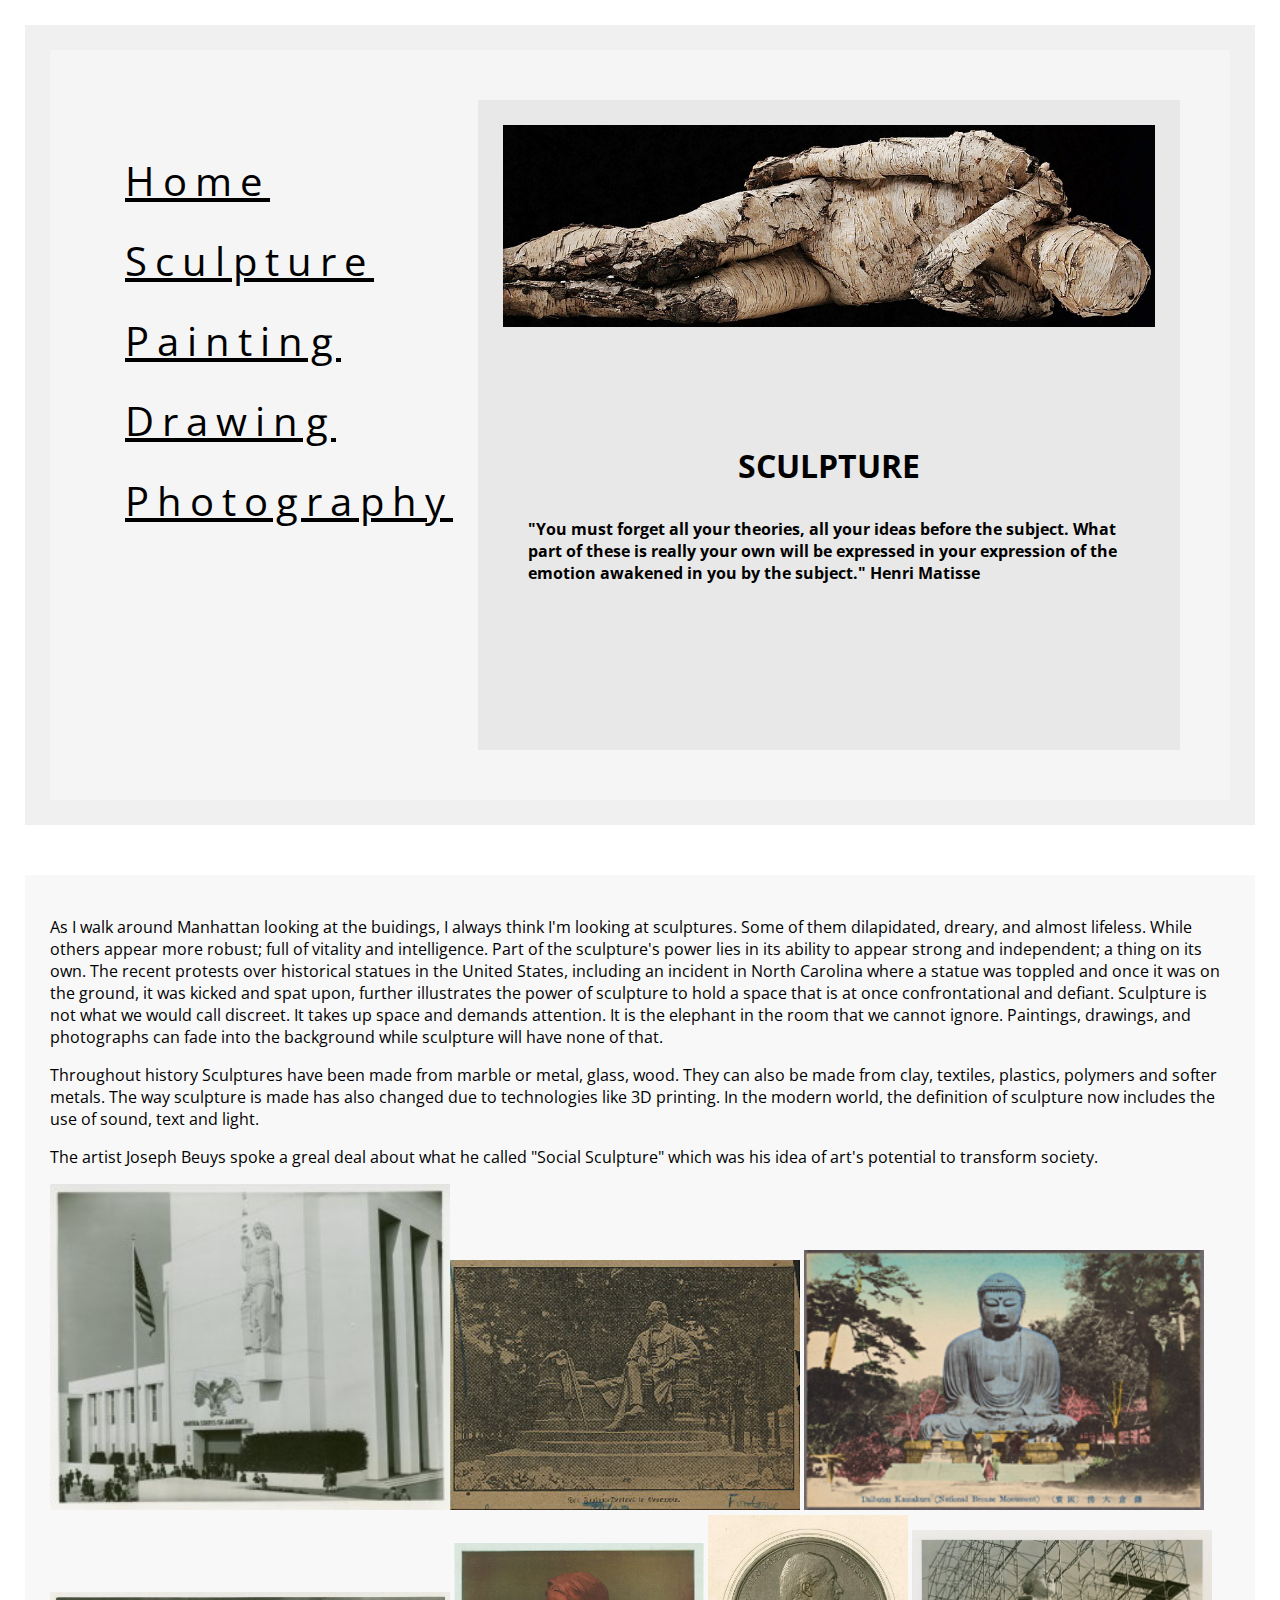
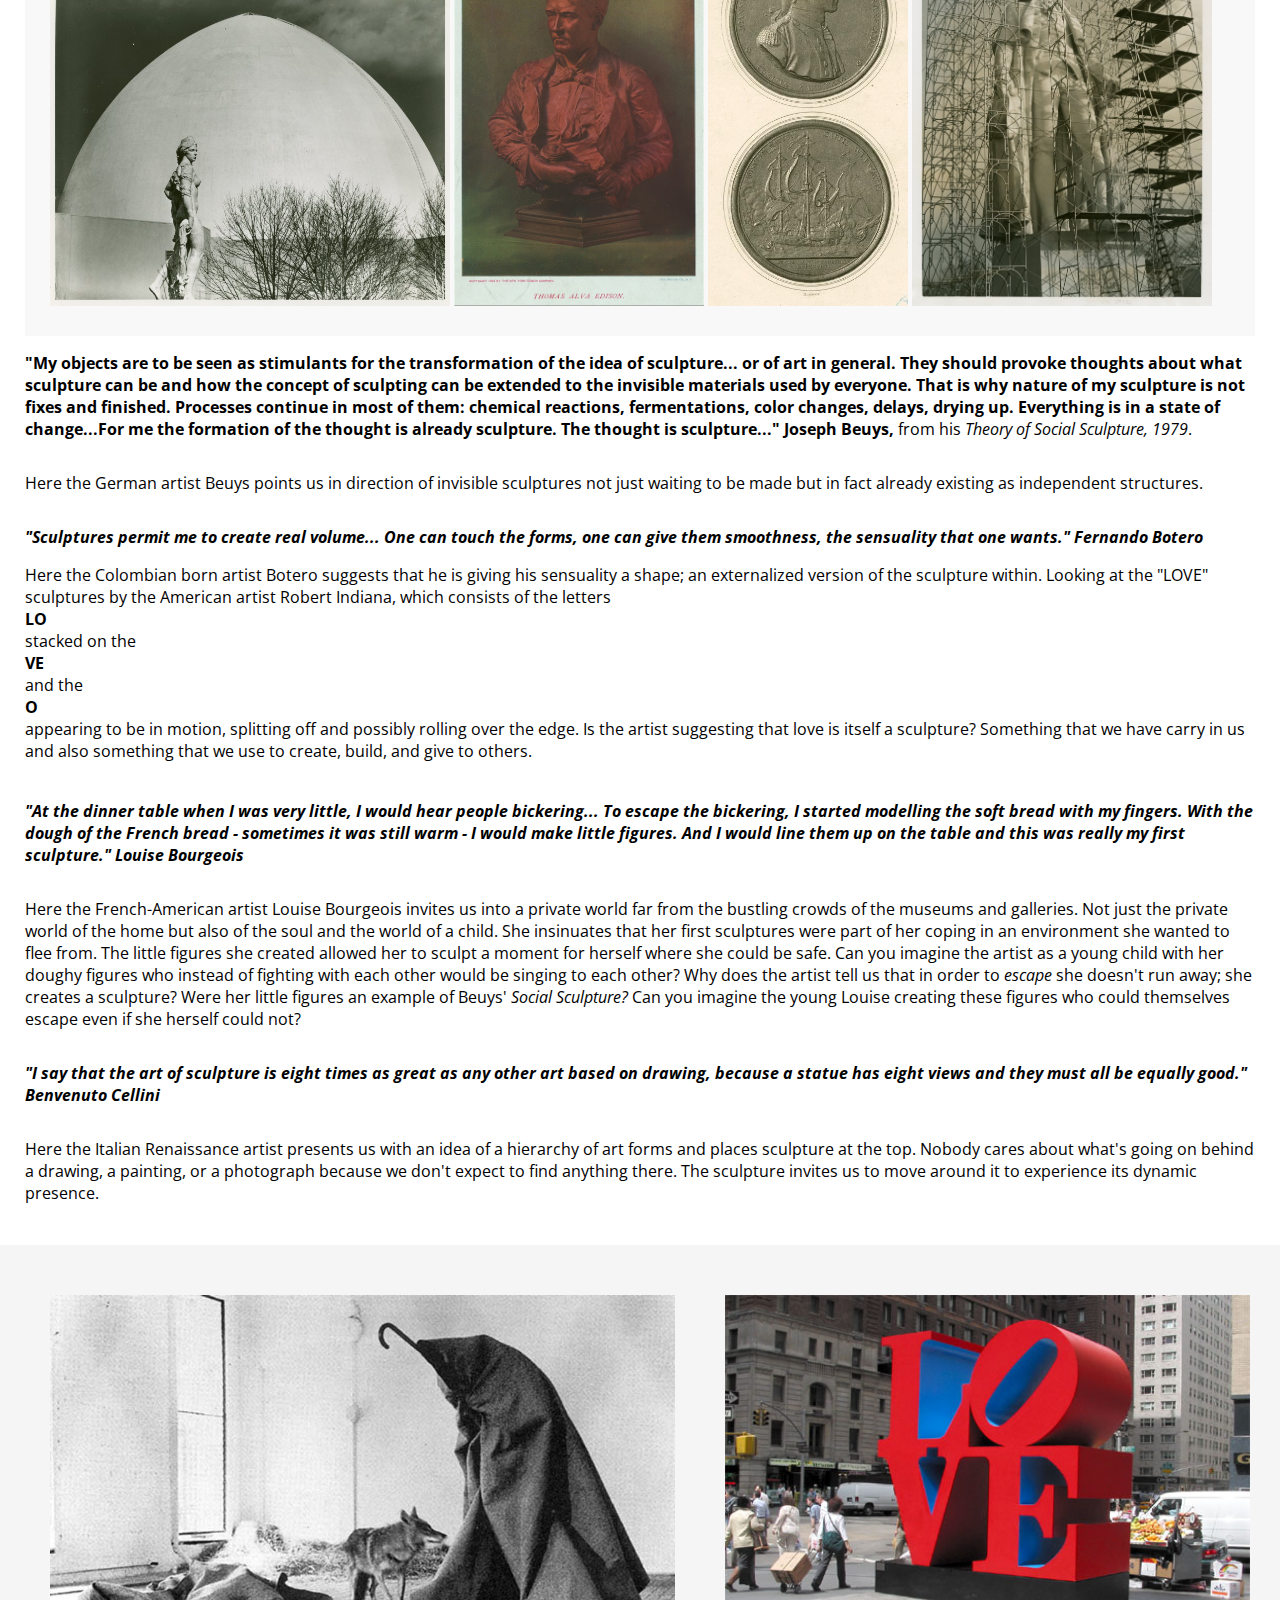
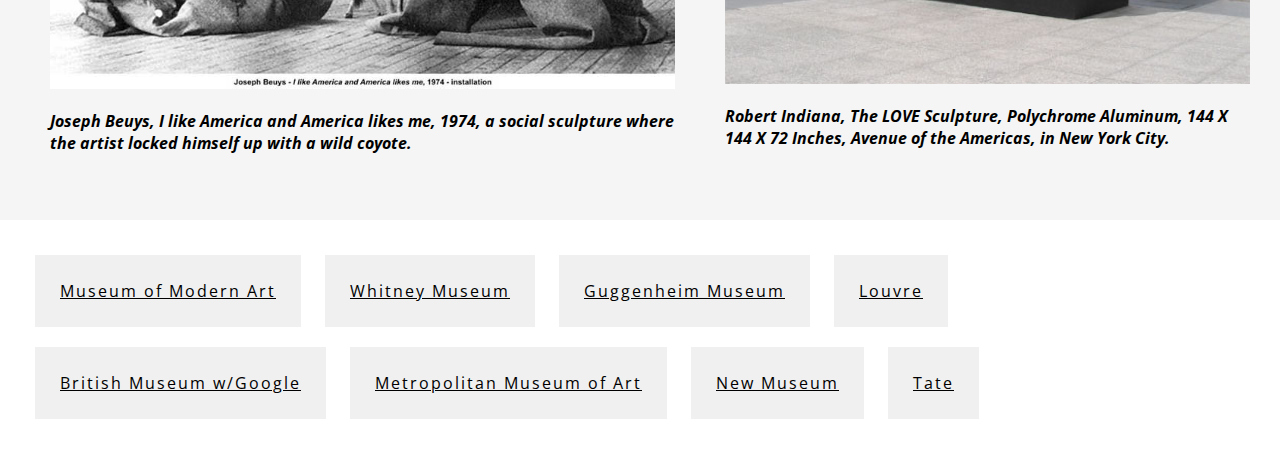
<file: sculpture.html>
<!DOCTYPE html>
<html lang="en">
<head>
<Title> art website; art according to the artists themselves. </Title> 
    
    <link rel="stylesheet" type="text/css" href="css/stylesheet.css">
</head>
<body>
    <div class="flexbox-container">
    
        <div class="mainbox">
        <div class="artistsforms">
       <div class="menu"> 
       <ul>
        <a href="index.html">Home</a><br>
    <a href="sculpture.html">Sculpture</a><br>
    <a href="painting.html">Painting</a><br>
    <a href="drawing.html">Drawing</a><br>
    <a href="photography.html">Photography</a><br>
        </ul>
        </div>
        
    
<div class="header">
    
    <img src="images/man_sculpture.jpg" alt="man"class="full-img"><br><br><br><br>
    <h1>SCULPTURE</h1><br><br>
    
    
    <p><b>&#34;You must forget all your theories, all your ideas before the subject. What part of these is really your own will be expressed in your expression of the emotion awakened in you by the subject.&#x22; Henri Matisse</b></p>
    </div>
    </div>
            </div>
        </div>
    <div class="box2">
        <div class="container1">
    <p>As I walk around Manhattan looking at the buidings, I always think I'm looking at sculptures. Some of them dilapidated, dreary, and almost lifeless. While others appear more robust; full of vitality and intelligence. Part of the sculpture's power lies in its ability to appear strong and independent; a thing on its own. The recent protests over historical statues in the United States, including an incident in North Carolina where a statue was toppled and once it was on the ground, it was kicked and spat upon, further illustrates the power of sculpture to hold a space that is at once confrontational and defiant. Sculpture is not what we would call discreet. It takes up space and demands attention. It is the elephant in the room that we cannot ignore. Paintings, drawings, and photographs can fade into the background while sculpture will have none of that.</p>
    <p>Throughout history Sculptures have been made from marble or metal, glass, wood. They can also be made from clay, textiles, plastics, polymers and softer metals. The way sculpture is made has also changed due to technologies like 3D printing. In the modern world, the definition of sculpture now includes the use of sound, text and light.</p>
    <p>The artist Joseph Beuys spoke a greal deal about what he called &#34;Social Sculpture&#x22; which was his idea of art's potential to transform society.</p>  
            <img src="images/sculpture1.jpg" alt="sculpture1" width="400px"><img src="images/theodore_fontane.jpg" alt="theodore" width="350px"> <img src="images/Daibutsu_Kamakura.jpg" alt="Daibutsu" width="400px"> 
        <img src="images/Woman.jpg" alt="Woman" width="400px"> 
            <img src="images/Thomas_Alva_Edison.jpg" alt="Thomas" width="250px"> 
            <img src="images/John_Paul_Jones.jpg" alt="John" width="200px"> 
            <img src="images/George_Washington.jpg" alt="George" width="300px"> 
        </div>
        
        <p><b>&#34;My objects are to be seen as stimulants for the transformation of the idea of sculpture... or of art in general. They should provoke thoughts about what sculpture can be and how the concept of sculpting can be extended to the invisible materials used by everyone. That is why nature of my sculpture is not fixes and finished. Processes continue in most of them: chemical reactions, fermentations, color changes, delays, drying up. Everything is in a state of change...For me the formation of the thought is already sculpture. The thought is sculpture...&#x22; Joseph Beuys,</b> from his <em>Theory of Social Sculpture, 1979</em>.</p>
            <p>Here the German artist Beuys points us in direction of invisible sculptures not just waiting to be made but in fact already existing as independent structures.</p> 
            
        <p><b><em>&#34;Sculptures permit me to create real volume... One can touch the forms, one can give them smoothness, the sensuality that one wants.&#x22; Fernando Botero</em></b><br>
            </p>Here the Colombian born artist Botero suggests that he is giving his sensuality a shape; an externalized version of the sculpture within. Looking at the &#34;LOVE&#x22; sculptures by the American artist Robert Indiana, which consists of the letters <b>LO</b> stacked on the <b>VE</b> and the <b>O</b> appearing to be in motion, splitting off and possibly rolling over the edge. Is the artist suggesting that love is itself a sculpture? Something that we have carry in us and also something that we use to create, build, and give to others. <b><br>
            <p><em>&#34;At the dinner table when I was very little, I would hear people bickering... To escape the bickering, I started modelling the soft bread with my fingers. With the dough of the French bread - sometimes it was still warm - I would make little figures. And I would line them up on the table and this was really my first sculpture.&#x22; Louise Bourgeois</em></b><br> 
        <p>Here the French&#45;American artist Louise Bourgeois invites us into a private world far from the bustling crowds of the museums and galleries. Not just the private world of the home but also of the soul and the world of a child. She insinuates that her first sculptures were part of her coping in an environment she wanted to flee from. The little figures she created allowed her to sculpt a moment for herself where she could be safe. Can you imagine the artist as a young child with her doughy figures who instead of fighting with each other would be singing to each other? Why does the artist tell us that in order to <em>escape</em> she doesn't run away; she creates a sculpture? Were her little figures an example of Beuys' <em>Social Sculpture?</em> Can you imagine the young Louise creating these figures who could themselves escape even if she herself could not?</p>
            <p><b><em>&#34;I say that the art of sculpture is eight times as great as any other art based on drawing, because a statue has eight views and they must all be equally good.&#x22; Benvenuto Cellini</em></b></p>
            <p>Here the Italian Renaissance artist presents us with an idea of a hierarchy of art forms and places sculpture at the top. Nobody cares about what's going on behind a drawing, a painting, or a photograph because we don't expect to find anything there. The sculpture invites us to move around it to experience its dynamic presence. </p>
            </div>
            
    <div class="container2">
      <div class="content1"><img src="images/Beuys.jpg" alt="Beuys" width="625px"><p><b><em> Joseph Beuys, I like America and America likes me, 1974, a social sculpture where the artist locked himself up with a wild coyote.</em> </b><p/></div>
    
        <div class="content2"><img src="images/love.jpg" alt="love" width="525px"><p> <b><em> Robert Indiana, The LOVE Sculpture, Polychrome Aluminum, 144 X 144 X 72 Inches, Avenue of the Americas, in New York City.</em></b><p/>
        </div>
      </div>
        
        <div class="footer">
               
<div class="linksbox"><a href="https://www.moma.org">Museum of Modern Art</a></div>
            <div class="linksbox"> <a href="https://whitney.org">Whitney Museum</a></div>
<div class="linksbox"><a href="https://www.guggenheim.org">Guggenheim Museum</a></div>
            <div class="linksbox"><a href="http://www.louvre.fr/en"> Louvre</a></div>
    <div class="linksbox"> <a href="https://britishmuseum.withgoogle.com">British Museum w/Google</a></div>
      <div class="linksbox"> <a href="https://metmuseum.org">Metropolitan Museum of Art</a></div> 
            <div class="linksbox"> <a href="http://www.newmuseum.org">New Museum</a></div> 
        <div class="linksbox"> <a href="   http://www.tate.org.uk">Tate</a></div>
            

</div>  
</body>
</html>
</file>
<file: css/stylesheet.css>
@import url('https://fonts.googleapis.com/css?family=Almendra|Open+Sans');
body {
    margin:0;
    padding:0;
    font-family: 'Open Sans', sans-serif;
}

.header {
    background-color:#E8E8E8;
    padding: 25px;
/*    width: 1200px;*/
    margin: 0px;
}
.header img {
    margin:auto;
    display: inline-block;
}
.full-img {
    width:100%
}
.header h1{
    text-align:center;
    padding: 25px;
    /*position: relative;*/ 
    top:-150px;
}
.header p{
    text-align:left;
    padding: 25px;
    position:relative;
    bottom: 100px;
}
    .flexbox-container {
    position:relative;
    background-color:#F0F0F0;
/*    width: 1200px;*/
   margin: 25px;
        padding: 25px;
}

.flexbox-container p{
    font-family: 'Open Sans', sans-serif;
}
.mainbox {
    display: flex;
    background-color:#F5F5F5;
    padding: 25px;
}
.artistsforms {
    display: flex;
/*    width: 200px;*/
    padding: 25px;
}
.menu {
    display: inline-block;
    letter-spacing: 8px;
/*    width: 200px;*/
    padding: 25px;
}
.menu a{
    text-align: center;
    font-size: 40px;
     line-height: 200%;
    color:black;
}
ul {
   list-style: none;
    line-height: 20px;
    padding:0px;
}
.box2 {
/*    width: 1200px;*/
    background-color:#FFFFFF;
     display: flex;
    flex-direction: column;
    padding: 25px;
    }
.container1 {
/*  width: 1000px;*/
  background-color:#F8F8F8;
    padding: 25px;
}
.container2 {
/*width: 1000px;*/
  background-color:#F5F5F5; 
  display: flex; 
    padding: 25px;   
}

.content1 {
/*  width: 750px;    */
   /* display: flex; */
    flex-direction: column;
    padding: 25px;
}
.content2 {
/*  width: 750px;*/
 /*    display: flex; */
    flex-direction: column;
    padding: 25px;
}
.footer {
    padding: 25px;
/*    width: 1200px;*/
}
.linksbox {
    display:inline-block;
    background-color:#F0F0F0;
    padding: 25px;
/*    width: 200px;*/
    margin: 10px; 5px;
    align-content: center;
    letter-spacing: 2px;
}
.linksbox a{
    color:black;
}
</file>
